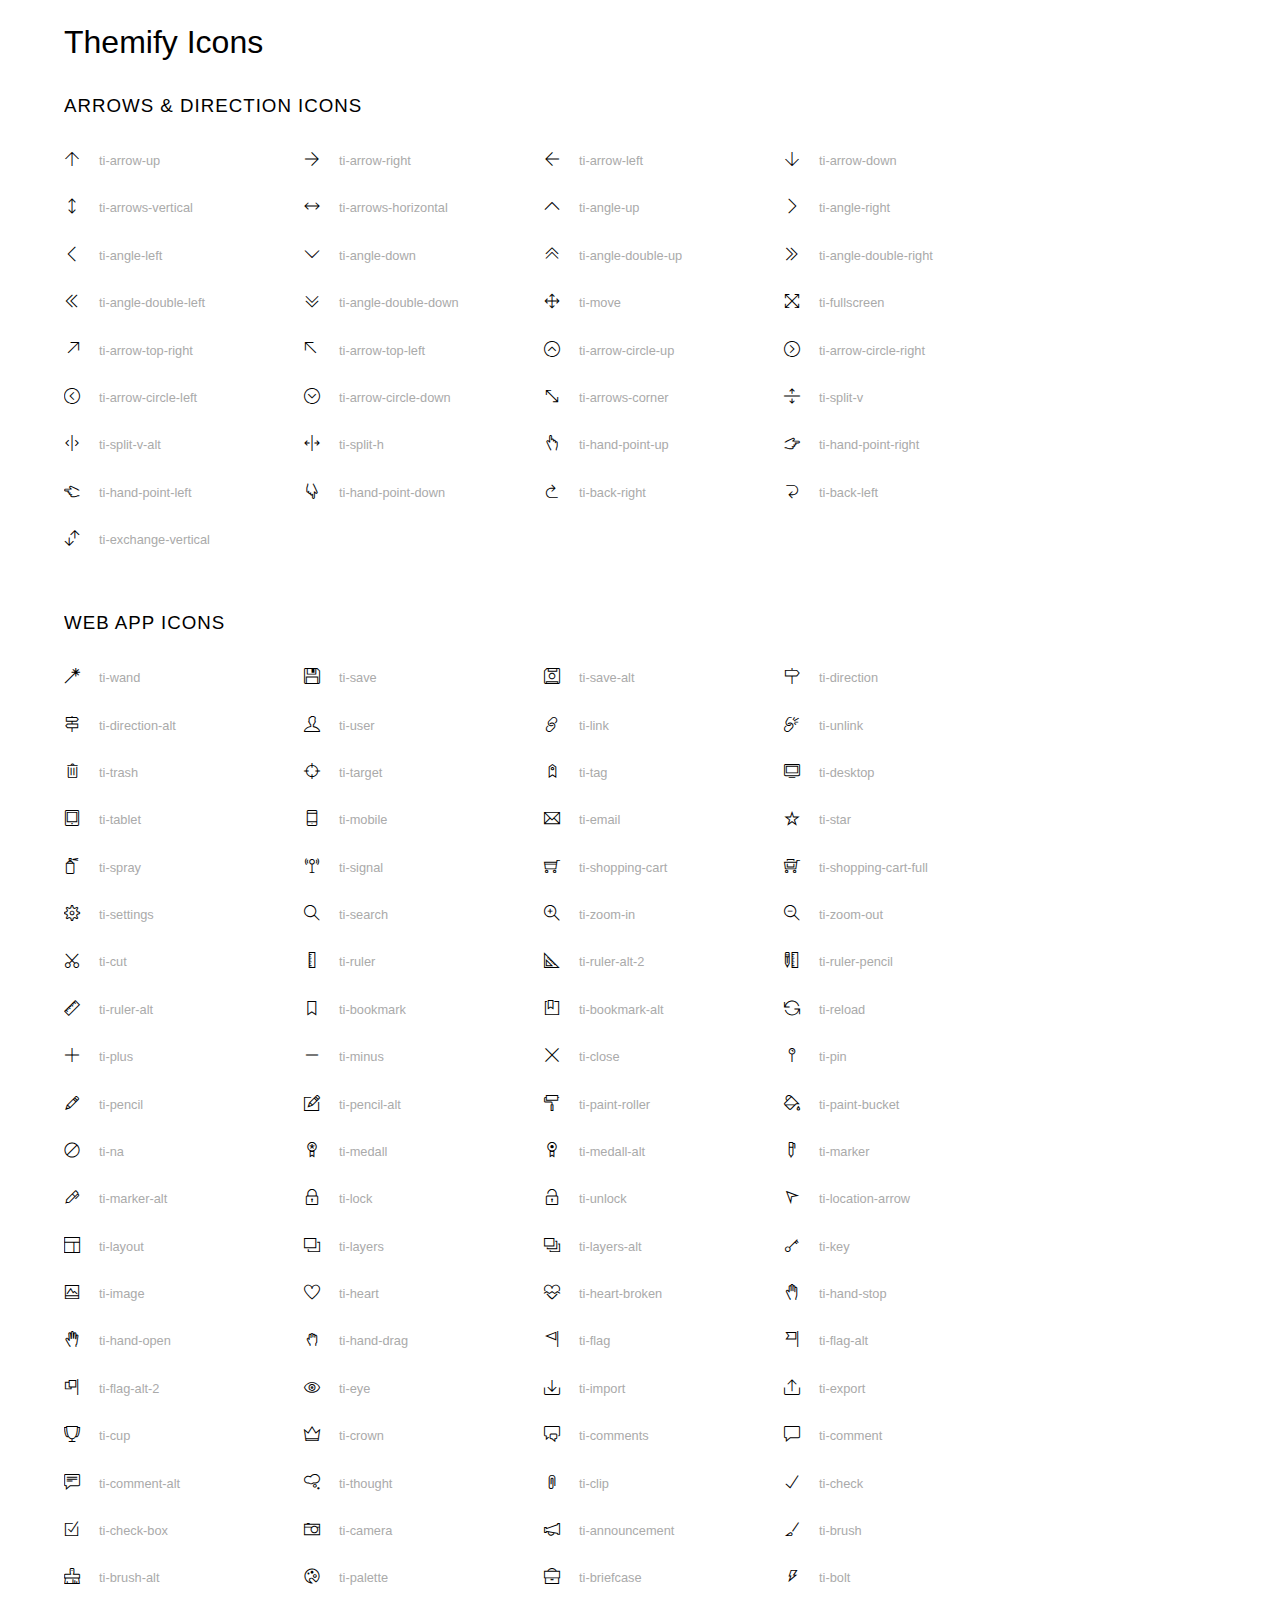
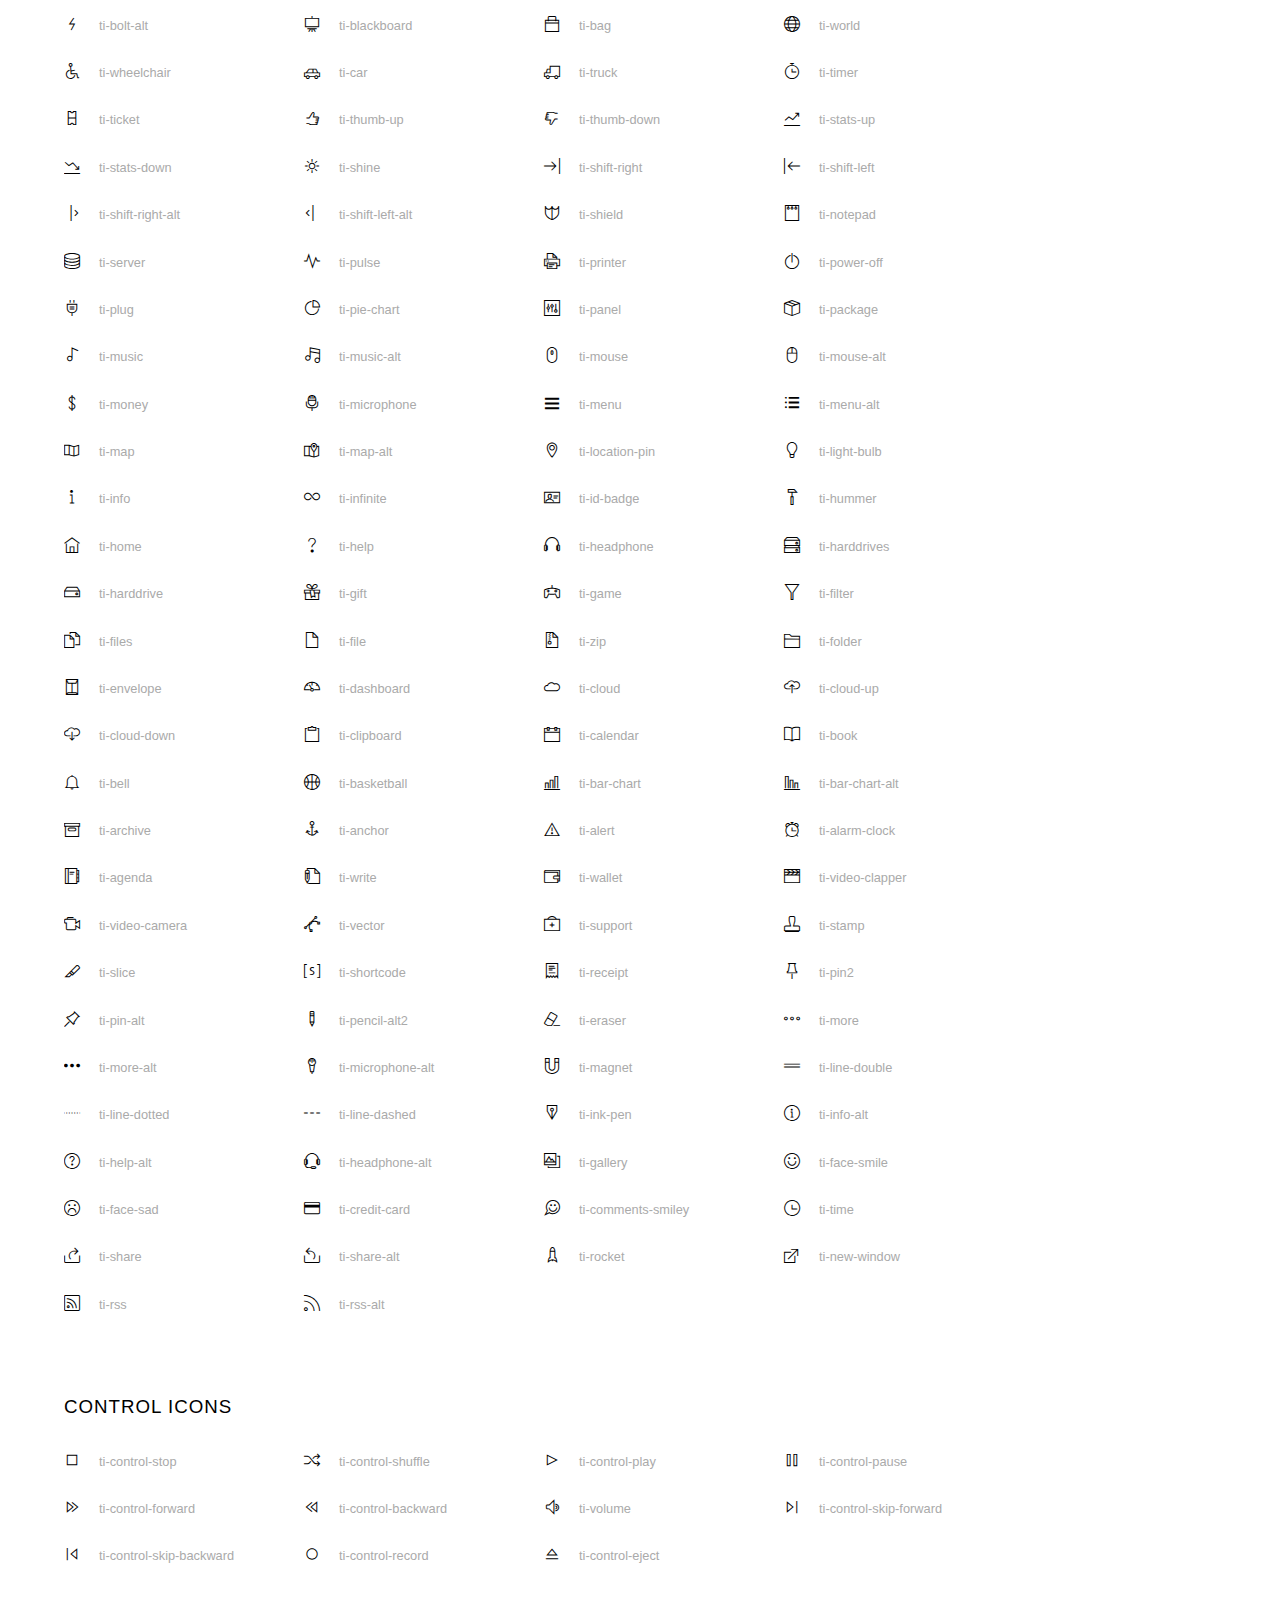
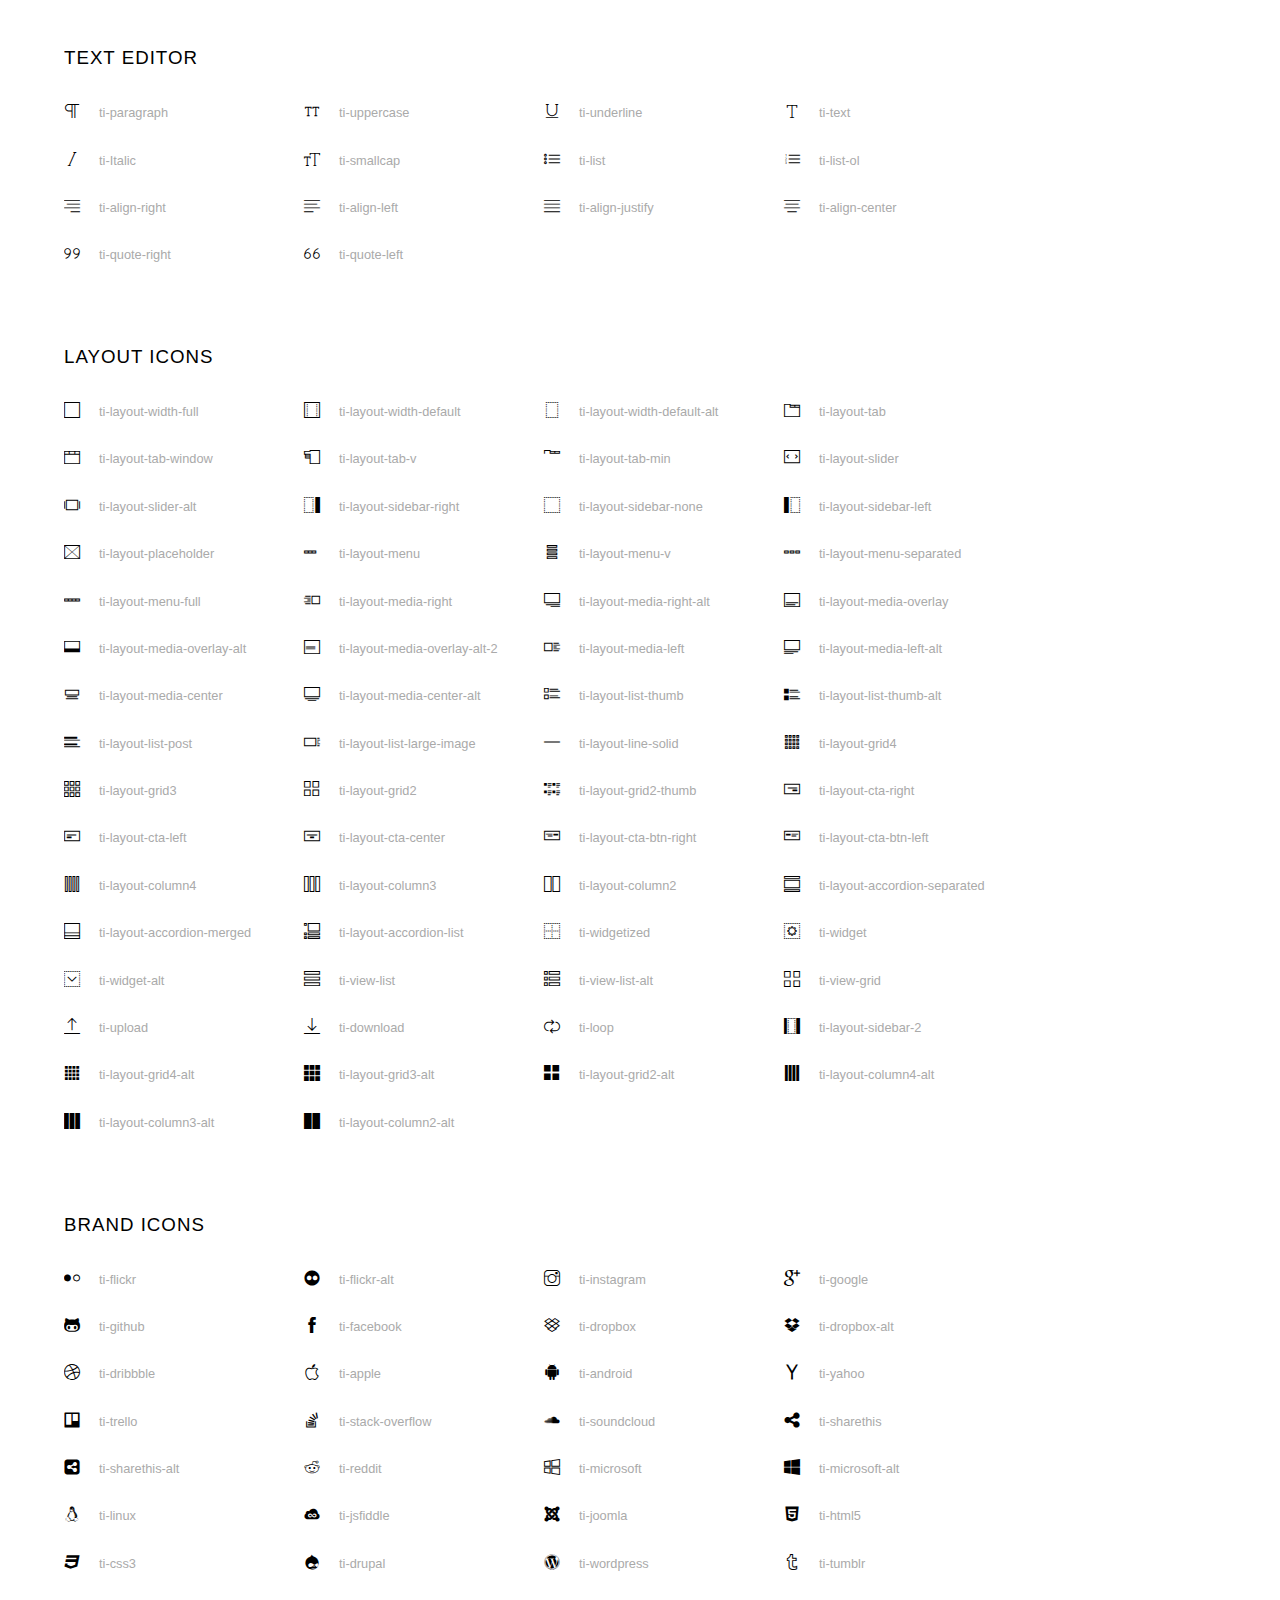
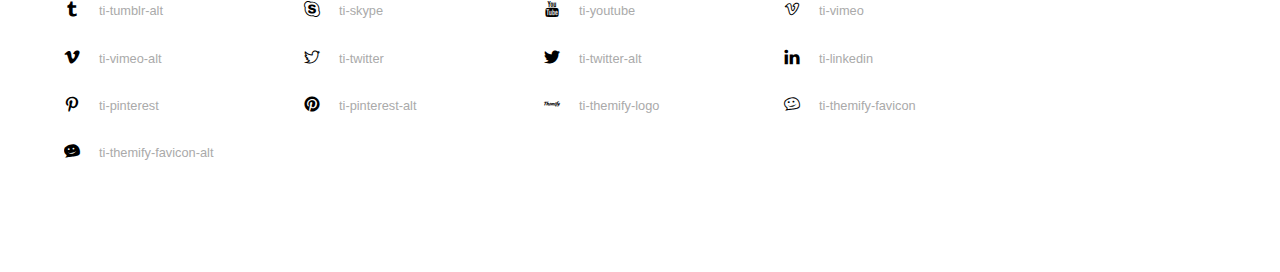
<file: style/themify-icons-font/themify-icons/index.html>
<!doctype html>
<html>
<head>
	<meta charset="utf-8">
	<title>Themify Icon Font</title>
	<meta name="viewport" content="width=device-width">
	<link rel="stylesheet" href="demo-files/demo.css">
	<link rel="stylesheet" href="themify-icons.css">
	<!--[if lt IE 8]><!-->
	<link rel="stylesheet" href="ie7/ie7.css">
	<!--<![endif]-->
</head>
<body>
	<h1>Themify Icons</h1>

	<div class="icon-section">

		<div class="icon-section">
			<h3>Arrows &amp; Direction Icons </h3>

			<div class="icon-container">
				<span class="ti-arrow-up"></span><span class="icon-name"> ti-arrow-up</span>
			</div>
			<div class="icon-container">
				<span class="ti-arrow-right"></span><span class="icon-name"> ti-arrow-right</span>
			</div>
			<div class="icon-container">
				<span class="ti-arrow-left"></span><span class="icon-name"> ti-arrow-left</span>
			</div>
			<div class="icon-container">
				<span class="ti-arrow-down"></span><span class="icon-name"> ti-arrow-down</span>
			</div>
			<div class="icon-container">
				<span class="ti-arrows-vertical"></span><span class="icon-name"> ti-arrows-vertical</span>
			</div>
			<div class="icon-container">
				<span class="ti-arrows-horizontal"></span><span class="icon-name"> ti-arrows-horizontal</span>
			</div>
			<div class="icon-container">
				<span class="ti-angle-up"></span><span class="icon-name"> ti-angle-up</span>
			</div>
			<div class="icon-container">
				<span class="ti-angle-right"></span><span class="icon-name"> ti-angle-right</span>
			</div>
			<div class="icon-container">
				<span class="ti-angle-left"></span><span class="icon-name"> ti-angle-left</span>
			</div>
			<div class="icon-container">
				<span class="ti-angle-down"></span><span class="icon-name"> ti-angle-down</span>
			</div>	
			<div class="icon-container">
				<span class="ti-angle-double-up"></span><span class="icon-name"> ti-angle-double-up</span>
			</div>
			<div class="icon-container">
				<span class="ti-angle-double-right"></span><span class="icon-name"> ti-angle-double-right</span>
			</div>
			<div class="icon-container">
				<span class="ti-angle-double-left"></span><span class="icon-name"> ti-angle-double-left</span>
			</div>
			<div class="icon-container">
				<span class="ti-angle-double-down"></span><span class="icon-name"> ti-angle-double-down</span>
			</div>					
			<div class="icon-container">
				<span class="ti-move"></span><span class="icon-name"> ti-move</span>
			</div>
			<div class="icon-container">
				<span class="ti-fullscreen"></span><span class="icon-name"> ti-fullscreen</span>
			</div>
			<div class="icon-container">
				<span class="ti-arrow-top-right"></span><span class="icon-name"> ti-arrow-top-right</span>
			</div>
			<div class="icon-container">
				<span class="ti-arrow-top-left"></span><span class="icon-name"> ti-arrow-top-left</span>
			</div>
			<div class="icon-container">
				<span class="ti-arrow-circle-up"></span><span class="icon-name"> ti-arrow-circle-up</span>
			</div>
			<div class="icon-container">
				<span class="ti-arrow-circle-right"></span><span class="icon-name"> ti-arrow-circle-right</span>
			</div>
			<div class="icon-container">
				<span class="ti-arrow-circle-left"></span><span class="icon-name"> ti-arrow-circle-left</span>
			</div>
			<div class="icon-container">
				<span class="ti-arrow-circle-down"></span><span class="icon-name"> ti-arrow-circle-down</span>
			</div>
			<div class="icon-container">
				<span class="ti-arrows-corner"></span><span class="icon-name"> ti-arrows-corner</span>
			</div>
			<div class="icon-container">
				<span class="ti-split-v"></span><span class="icon-name"> ti-split-v</span>
			</div>

			<div class="icon-container">
				<span class="ti-split-v-alt"></span><span class="icon-name"> ti-split-v-alt</span>
			</div>
			<div class="icon-container">
				<span class="ti-split-h"></span><span class="icon-name"> ti-split-h</span>
			</div>
			<div class="icon-container">
				<span class="ti-hand-point-up"></span><span class="icon-name"> ti-hand-point-up</span>
			</div>
			<div class="icon-container">
				<span class="ti-hand-point-right"></span><span class="icon-name"> ti-hand-point-right</span>
			</div>
			<div class="icon-container">
				<span class="ti-hand-point-left"></span><span class="icon-name"> ti-hand-point-left</span>
			</div>
			<div class="icon-container">
				<span class="ti-hand-point-down"></span><span class="icon-name"> ti-hand-point-down</span>
			</div>
			<div class="icon-container">
				<span class="ti-back-right"></span><span class="icon-name"> ti-back-right</span>
			</div>
			<div class="icon-container">
				<span class="ti-back-left"></span><span class="icon-name"> ti-back-left</span>
			</div>
			<div class="icon-container">
				<span class="ti-exchange-vertical"></span><span class="icon-name"> ti-exchange-vertical</span>
			</div>

		</div> <!-- Arrows Icons -->



		<h3>Web App Icons</h3>
		
		<div class="icon-section">

			<div class="icon-container">
				<span class="ti-wand"></span><span class="icon-name"> ti-wand</span>
			</div>
			<div class="icon-container">
				<span class="ti-save"></span><span class="icon-name"> ti-save</span>
			</div>
			<div class="icon-container">
				<span class="ti-save-alt"></span><span class="icon-name"> ti-save-alt</span>
			</div>

			<div class="icon-container">
				<span class="ti-direction"></span><span class="icon-name"> ti-direction</span>
			</div>
			<div class="icon-container">
				<span class="ti-direction-alt"></span><span class="icon-name"> ti-direction-alt</span>
			</div>
			<div class="icon-container">
				<span class="ti-user"></span><span class="icon-name"> ti-user</span>
			</div>
			<div class="icon-container">
				<span class="ti-link"></span><span class="icon-name"> ti-link</span>
			</div>
			<div class="icon-container">
				<span class="ti-unlink"></span><span class="icon-name"> ti-unlink</span>
			</div>
			<div class="icon-container">
				<span class="ti-trash"></span><span class="icon-name"> ti-trash</span>
			</div>
			<div class="icon-container">
				<span class="ti-target"></span><span class="icon-name"> ti-target</span>
			</div>
			<div class="icon-container">
				<span class="ti-tag"></span><span class="icon-name"> ti-tag</span>
			</div>
			<div class="icon-container">
				<span class="ti-desktop"></span><span class="icon-name"> ti-desktop</span>
			</div>
			<div class="icon-container">
				<span class="ti-tablet"></span><span class="icon-name"> ti-tablet</span>
			</div>
			<div class="icon-container">
				<span class="ti-mobile"></span><span class="icon-name"> ti-mobile</span>
			</div>
			<div class="icon-container">
				<span class="ti-email"></span><span class="icon-name"> ti-email</span>
			</div>	
			<div class="icon-container">
				<span class="ti-star"></span><span class="icon-name"> ti-star</span>
			</div>
			<div class="icon-container">
				<span class="ti-spray"></span><span class="icon-name"> ti-spray</span>
			</div>
			<div class="icon-container">
				<span class="ti-signal"></span><span class="icon-name"> ti-signal</span>
			</div>
			<div class="icon-container">
				<span class="ti-shopping-cart"></span><span class="icon-name"> ti-shopping-cart</span>
			</div>
			<div class="icon-container">
				<span class="ti-shopping-cart-full"></span><span class="icon-name"> ti-shopping-cart-full</span>
			</div>
			<div class="icon-container">
				<span class="ti-settings"></span><span class="icon-name"> ti-settings</span>
			</div>
			<div class="icon-container">
				<span class="ti-search"></span><span class="icon-name"> ti-search</span>
			</div>
			<div class="icon-container">
				<span class="ti-zoom-in"></span><span class="icon-name"> ti-zoom-in</span>
			</div>
			<div class="icon-container">
				<span class="ti-zoom-out"></span><span class="icon-name"> ti-zoom-out</span>
			</div>
			<div class="icon-container">
				<span class="ti-cut"></span><span class="icon-name"> ti-cut</span>
			</div>
			<div class="icon-container">
				<span class="ti-ruler"></span><span class="icon-name"> ti-ruler</span>
			</div>
			<div class="icon-container">
				<span class="ti-ruler-alt-2"></span><span class="icon-name"> ti-ruler-alt-2</span>
			</div>			
			<div class="icon-container">
				<span class="ti-ruler-pencil"></span><span class="icon-name"> ti-ruler-pencil</span>
			</div>
			<div class="icon-container">
				<span class="ti-ruler-alt"></span><span class="icon-name"> ti-ruler-alt</span>
			</div>
			<div class="icon-container">
				<span class="ti-bookmark"></span><span class="icon-name"> ti-bookmark</span>
			</div>
			<div class="icon-container">
				<span class="ti-bookmark-alt"></span><span class="icon-name"> ti-bookmark-alt</span>
			</div>
			<div class="icon-container">
				<span class="ti-reload"></span><span class="icon-name"> ti-reload</span>
			</div>
			<div class="icon-container">
				<span class="ti-plus"></span><span class="icon-name"> ti-plus</span>
			</div>
			<div class="icon-container">
				<span class="ti-minus"></span><span class="icon-name"> ti-minus</span>
			</div>
			<div class="icon-container">
				<span class="ti-close"></span><span class="icon-name"> ti-close</span>
			</div>			
			<div class="icon-container">
				<span class="ti-pin"></span><span class="icon-name"> ti-pin</span>
			</div>
			<div class="icon-container">
				<span class="ti-pencil"></span><span class="icon-name"> ti-pencil</span>
			</div>
					
		  	<div class="icon-container">
				<span class="ti-pencil-alt"></span><span class="icon-name"> ti-pencil-alt</span>
			</div>
			<div class="icon-container">
				<span class="ti-paint-roller"></span><span class="icon-name"> ti-paint-roller</span>
			</div>
			<div class="icon-container">
				<span class="ti-paint-bucket"></span><span class="icon-name"> ti-paint-bucket</span>
			</div>
			<div class="icon-container">
				<span class="ti-na"></span><span class="icon-name"> ti-na</span>
			</div>
			<div class="icon-container">
				<span class="ti-medall"></span><span class="icon-name"> ti-medall</span>
			</div>
			<div class="icon-container">
				<span class="ti-medall-alt"></span><span class="icon-name"> ti-medall-alt</span>
			</div>
			<div class="icon-container">
				<span class="ti-marker"></span><span class="icon-name"> ti-marker</span>
			</div>
			<div class="icon-container">
				<span class="ti-marker-alt"></span><span class="icon-name"> ti-marker-alt</span>
			</div>

			<div class="icon-container">
				<span class="ti-lock"></span><span class="icon-name"> ti-lock</span>
			</div>
			<div class="icon-container">
				<span class="ti-unlock"></span><span class="icon-name"> ti-unlock</span>
			</div>
			<div class="icon-container">
				<span class="ti-location-arrow"></span><span class="icon-name"> ti-location-arrow</span>
			</div>
			<div class="icon-container">
				<span class="ti-layout"></span><span class="icon-name"> ti-layout</span>
			</div>
			<div class="icon-container">
				<span class="ti-layers"></span><span class="icon-name"> ti-layers</span>
			</div>
			<div class="icon-container">
				<span class="ti-layers-alt"></span><span class="icon-name"> ti-layers-alt</span>
			</div>
			<div class="icon-container">
				<span class="ti-key"></span><span class="icon-name"> ti-key</span>
			</div>
			<div class="icon-container">
				<span class="ti-image"></span><span class="icon-name"> ti-image</span>
			</div>
			<div class="icon-container">
				<span class="ti-heart"></span><span class="icon-name"> ti-heart</span>
			</div>
			<div class="icon-container">
				<span class="ti-heart-broken"></span><span class="icon-name"> ti-heart-broken</span>
			</div>
			<div class="icon-container">
				<span class="ti-hand-stop"></span><span class="icon-name"> ti-hand-stop</span>
			</div>
			<div class="icon-container">
				<span class="ti-hand-open"></span><span class="icon-name"> ti-hand-open</span>
			</div>
			<div class="icon-container">
				<span class="ti-hand-drag"></span><span class="icon-name"> ti-hand-drag</span>
			</div>
			<div class="icon-container">
				<span class="ti-flag"></span><span class="icon-name"> ti-flag</span>
			</div>
			<div class="icon-container">
				<span class="ti-flag-alt"></span><span class="icon-name"> ti-flag-alt</span>
			</div>
			<div class="icon-container">
				<span class="ti-flag-alt-2"></span><span class="icon-name"> ti-flag-alt-2</span>
			</div>
			<div class="icon-container">
				<span class="ti-eye"></span><span class="icon-name"> ti-eye</span>
			</div>
			<div class="icon-container">
				<span class="ti-import"></span><span class="icon-name"> ti-import</span>
			</div>			
			<div class="icon-container">
				<span class="ti-export"></span><span class="icon-name"> ti-export</span>
			</div>
			<div class="icon-container">
				<span class="ti-cup"></span><span class="icon-name"> ti-cup</span>
			</div>
			<div class="icon-container">
				<span class="ti-crown"></span><span class="icon-name"> ti-crown</span>
			</div>
			<div class="icon-container">
				<span class="ti-comments"></span><span class="icon-name"> ti-comments</span>
			</div>
			<div class="icon-container">
				<span class="ti-comment"></span><span class="icon-name"> ti-comment</span>
			</div>
			<div class="icon-container">
				<span class="ti-comment-alt"></span><span class="icon-name"> ti-comment-alt</span>
			</div>
			<div class="icon-container">
				<span class="ti-thought"></span><span class="icon-name"> ti-thought</span>
			</div>			
			<div class="icon-container">
				<span class="ti-clip"></span><span class="icon-name"> ti-clip</span>
			</div>

			<div class="icon-container">
				<span class="ti-check"></span><span class="icon-name"> ti-check</span>
			</div>
			<div class="icon-container">
				<span class="ti-check-box"></span><span class="icon-name"> ti-check-box</span>
			</div>
			<div class="icon-container">
				<span class="ti-camera"></span><span class="icon-name"> ti-camera</span>
			</div>
			<div class="icon-container">
				<span class="ti-announcement"></span><span class="icon-name"> ti-announcement</span>
			</div>
			<div class="icon-container">
				<span class="ti-brush"></span><span class="icon-name"> ti-brush</span>
			</div>
			<div class="icon-container">
				<span class="ti-brush-alt"></span><span class="icon-name"> ti-brush-alt</span>
			</div>
			<div class="icon-container">
				<span class="ti-palette"></span><span class="icon-name"> ti-palette</span>
			</div>			
			<div class="icon-container">
				<span class="ti-briefcase"></span><span class="icon-name"> ti-briefcase</span>
			</div>
			<div class="icon-container">
				<span class="ti-bolt"></span><span class="icon-name"> ti-bolt</span>
			</div>
			<div class="icon-container">
				<span class="ti-bolt-alt"></span><span class="icon-name"> ti-bolt-alt</span>
			</div>
			<div class="icon-container">
				<span class="ti-blackboard"></span><span class="icon-name"> ti-blackboard</span>
			</div>
			<div class="icon-container">
				<span class="ti-bag"></span><span class="icon-name"> ti-bag</span>
			</div>
			<div class="icon-container">
				<span class="ti-world"></span><span class="icon-name"> ti-world</span>
			</div>
			<div class="icon-container">
				<span class="ti-wheelchair"></span><span class="icon-name"> ti-wheelchair</span>
			</div>
			<div class="icon-container">
				<span class="ti-car"></span><span class="icon-name"> ti-car</span>
			</div>
			<div class="icon-container">
				<span class="ti-truck"></span><span class="icon-name"> ti-truck</span>
			</div>
			<div class="icon-container">
				<span class="ti-timer"></span><span class="icon-name"> ti-timer</span>
			</div>
			<div class="icon-container">
				<span class="ti-ticket"></span><span class="icon-name"> ti-ticket</span>
			</div>
			<div class="icon-container">
				<span class="ti-thumb-up"></span><span class="icon-name"> ti-thumb-up</span>
			</div>
			<div class="icon-container">
				<span class="ti-thumb-down"></span><span class="icon-name"> ti-thumb-down</span>
			</div>

			<div class="icon-container">
				<span class="ti-stats-up"></span><span class="icon-name"> ti-stats-up</span>
			</div>
			<div class="icon-container">
				<span class="ti-stats-down"></span><span class="icon-name"> ti-stats-down</span>
			</div>
			<div class="icon-container">
				<span class="ti-shine"></span><span class="icon-name"> ti-shine</span>
			</div>
			<div class="icon-container">
				<span class="ti-shift-right"></span><span class="icon-name"> ti-shift-right</span>
			</div>
			<div class="icon-container">
				<span class="ti-shift-left"></span><span class="icon-name"> ti-shift-left</span>
			</div>

			<div class="icon-container">
				<span class="ti-shift-right-alt"></span><span class="icon-name"> ti-shift-right-alt</span>
			</div>
			<div class="icon-container">
				<span class="ti-shift-left-alt"></span><span class="icon-name"> ti-shift-left-alt</span>
			</div>
			<div class="icon-container">
				<span class="ti-shield"></span><span class="icon-name"> ti-shield</span>
			</div>
			<div class="icon-container">
				<span class="ti-notepad"></span><span class="icon-name"> ti-notepad</span>
			</div>
			<div class="icon-container">
				<span class="ti-server"></span><span class="icon-name"> ti-server</span>
			</div>

			<div class="icon-container">
				<span class="ti-pulse"></span><span class="icon-name"> ti-pulse</span>
			</div>
			<div class="icon-container">
				<span class="ti-printer"></span><span class="icon-name"> ti-printer</span>
			</div>
			<div class="icon-container">
				<span class="ti-power-off"></span><span class="icon-name"> ti-power-off</span>
			</div>
			<div class="icon-container">
				<span class="ti-plug"></span><span class="icon-name"> ti-plug</span>
			</div>
			<div class="icon-container">
				<span class="ti-pie-chart"></span><span class="icon-name"> ti-pie-chart</span>
			</div>

			<div class="icon-container">
				<span class="ti-panel"></span><span class="icon-name"> ti-panel</span>
			</div>
			<div class="icon-container">
				<span class="ti-package"></span><span class="icon-name"> ti-package</span>
			</div>
			<div class="icon-container">
				<span class="ti-music"></span><span class="icon-name"> ti-music</span>
			</div>
			<div class="icon-container">
				<span class="ti-music-alt"></span><span class="icon-name"> ti-music-alt</span>
			</div>
			<div class="icon-container">
				<span class="ti-mouse"></span><span class="icon-name"> ti-mouse</span>
			</div>
			<div class="icon-container">
				<span class="ti-mouse-alt"></span><span class="icon-name"> ti-mouse-alt</span>
			</div>
			<div class="icon-container">
				<span class="ti-money"></span><span class="icon-name"> ti-money</span>
			</div>
			<div class="icon-container">
				<span class="ti-microphone"></span><span class="icon-name"> ti-microphone</span>
			</div>
			<div class="icon-container">
				<span class="ti-menu"></span><span class="icon-name"> ti-menu</span>
			</div>
			<div class="icon-container">
				<span class="ti-menu-alt"></span><span class="icon-name"> ti-menu-alt</span>
			</div>
			<div class="icon-container">
				<span class="ti-map"></span><span class="icon-name"> ti-map</span>
			</div>
			<div class="icon-container">
				<span class="ti-map-alt"></span><span class="icon-name"> ti-map-alt</span>
			</div>

			<div class="icon-container">
				<span class="ti-location-pin"></span><span class="icon-name"> ti-location-pin</span>
			</div>

			<div class="icon-container">
				<span class="ti-light-bulb"></span><span class="icon-name"> ti-light-bulb</span>
			</div>
			<div class="icon-container">
				<span class="ti-info"></span><span class="icon-name"> ti-info</span>
			</div>
			<div class="icon-container">
				<span class="ti-infinite"></span><span class="icon-name"> ti-infinite</span>
			</div>
			<div class="icon-container">
				<span class="ti-id-badge"></span><span class="icon-name"> ti-id-badge</span>
			</div>
			<div class="icon-container">
				<span class="ti-hummer"></span><span class="icon-name"> ti-hummer</span>
			</div>
			<div class="icon-container">
				<span class="ti-home"></span><span class="icon-name"> ti-home</span>
			</div>
			<div class="icon-container">
				<span class="ti-help"></span><span class="icon-name"> ti-help</span>
			</div>
			<div class="icon-container">
				<span class="ti-headphone"></span><span class="icon-name"> ti-headphone</span>
			</div>
			<div class="icon-container">
				<span class="ti-harddrives"></span><span class="icon-name"> ti-harddrives</span>
			</div>
			<div class="icon-container">
				<span class="ti-harddrive"></span><span class="icon-name"> ti-harddrive</span>
			</div>
			<div class="icon-container">
				<span class="ti-gift"></span><span class="icon-name"> ti-gift</span>
			</div>
			<div class="icon-container">
				<span class="ti-game"></span><span class="icon-name"> ti-game</span>
			</div>
			<div class="icon-container">
				<span class="ti-filter"></span><span class="icon-name"> ti-filter</span>
			</div>
			<div class="icon-container">
				<span class="ti-files"></span><span class="icon-name"> ti-files</span>
			</div>
			<div class="icon-container">
				<span class="ti-file"></span><span class="icon-name"> ti-file</span>
			</div>
			<div class="icon-container">
				<span class="ti-zip"></span><span class="icon-name"> ti-zip</span>
			</div>
			<div class="icon-container">
				<span class="ti-folder"></span><span class="icon-name"> ti-folder</span>
			</div>			
			<div class="icon-container">
				<span class="ti-envelope"></span><span class="icon-name"> ti-envelope</span>
			</div>


			<div class="icon-container">
				<span class="ti-dashboard"></span><span class="icon-name"> ti-dashboard</span>
			</div>
			<div class="icon-container">
				<span class="ti-cloud"></span><span class="icon-name"> ti-cloud</span>
			</div>
			<div class="icon-container">
				<span class="ti-cloud-up"></span><span class="icon-name"> ti-cloud-up</span>
			</div>
			<div class="icon-container">
				<span class="ti-cloud-down"></span><span class="icon-name"> ti-cloud-down</span>
			</div>
			<div class="icon-container">
				<span class="ti-clipboard"></span><span class="icon-name"> ti-clipboard</span>
			</div>
			<div class="icon-container">
				<span class="ti-calendar"></span><span class="icon-name"> ti-calendar</span>
			</div>
			<div class="icon-container">
				<span class="ti-book"></span><span class="icon-name"> ti-book</span>
			</div>
			<div class="icon-container">
				<span class="ti-bell"></span><span class="icon-name"> ti-bell</span>
			</div>
			<div class="icon-container">
				<span class="ti-basketball"></span><span class="icon-name"> ti-basketball</span>
			</div>
			<div class="icon-container">
				<span class="ti-bar-chart"></span><span class="icon-name"> ti-bar-chart</span>
			</div>
			<div class="icon-container">
				<span class="ti-bar-chart-alt"></span><span class="icon-name"> ti-bar-chart-alt</span>
			</div>


			<div class="icon-container">
				<span class="ti-archive"></span><span class="icon-name"> ti-archive</span>
			</div>
			<div class="icon-container">
				<span class="ti-anchor"></span><span class="icon-name"> ti-anchor</span>
			</div>

			<div class="icon-container">
				<span class="ti-alert"></span><span class="icon-name"> ti-alert</span>
			</div>
			<div class="icon-container">
				<span class="ti-alarm-clock"></span><span class="icon-name"> ti-alarm-clock</span>
			</div>
			<div class="icon-container">
				<span class="ti-agenda"></span><span class="icon-name"> ti-agenda</span>
			</div>
			<div class="icon-container">
				<span class="ti-write"></span><span class="icon-name"> ti-write</span>
			</div>

			<div class="icon-container">
				<span class="ti-wallet"></span><span class="icon-name"> ti-wallet</span>
			</div>
			<div class="icon-container">
				<span class="ti-video-clapper"></span><span class="icon-name"> ti-video-clapper</span>
			</div>
			<div class="icon-container">
				<span class="ti-video-camera"></span><span class="icon-name"> ti-video-camera</span>
			</div>
			<div class="icon-container">
				<span class="ti-vector"></span><span class="icon-name"> ti-vector</span>
			</div>

			<div class="icon-container">
				<span class="ti-support"></span><span class="icon-name"> ti-support</span>
			</div>
			<div class="icon-container">
				<span class="ti-stamp"></span><span class="icon-name"> ti-stamp</span>
			</div>
			<div class="icon-container">
				<span class="ti-slice"></span><span class="icon-name"> ti-slice</span>
			</div>
			<div class="icon-container">
				<span class="ti-shortcode"></span><span class="icon-name"> ti-shortcode</span>
			</div>
			<div class="icon-container">
				<span class="ti-receipt"></span><span class="icon-name"> ti-receipt</span>
			</div>
			<div class="icon-container">
				<span class="ti-pin2"></span><span class="icon-name"> ti-pin2</span>
			</div>
			<div class="icon-container">
				<span class="ti-pin-alt"></span><span class="icon-name"> ti-pin-alt</span>
			</div>
			<div class="icon-container">
				<span class="ti-pencil-alt2"></span><span class="icon-name"> ti-pencil-alt2</span>
			</div>
			<div class="icon-container">
				<span class="ti-eraser"></span><span class="icon-name"> ti-eraser</span>
			</div>			
			<div class="icon-container">
				<span class="ti-more"></span><span class="icon-name"> ti-more</span>
			</div>
			<div class="icon-container">
				<span class="ti-more-alt"></span><span class="icon-name"> ti-more-alt</span>
			</div>
			<div class="icon-container">
				<span class="ti-microphone-alt"></span><span class="icon-name"> ti-microphone-alt</span>
			</div>
			<div class="icon-container">
				<span class="ti-magnet"></span><span class="icon-name"> ti-magnet</span>
			</div>
			<div class="icon-container">
				<span class="ti-line-double"></span><span class="icon-name"> ti-line-double</span>
			</div>
			<div class="icon-container">
				<span class="ti-line-dotted"></span><span class="icon-name"> ti-line-dotted</span>
			</div>
			<div class="icon-container">
				<span class="ti-line-dashed"></span><span class="icon-name"> ti-line-dashed</span>
			</div>

			<div class="icon-container">
				<span class="ti-ink-pen"></span><span class="icon-name"> ti-ink-pen</span>
			</div>
			<div class="icon-container">
				<span class="ti-info-alt"></span><span class="icon-name"> ti-info-alt</span>
			</div>
			<div class="icon-container">
				<span class="ti-help-alt"></span><span class="icon-name"> ti-help-alt</span>
			</div>
			<div class="icon-container">
				<span class="ti-headphone-alt"></span><span class="icon-name"> ti-headphone-alt</span>
			</div>

			<div class="icon-container">
				<span class="ti-gallery"></span><span class="icon-name"> ti-gallery</span>
			</div>
			<div class="icon-container">
				<span class="ti-face-smile"></span><span class="icon-name"> ti-face-smile</span>
			</div>
			<div class="icon-container">
				<span class="ti-face-sad"></span><span class="icon-name"> ti-face-sad</span>
			</div>
			<div class="icon-container">
				<span class="ti-credit-card"></span><span class="icon-name"> ti-credit-card</span>
			</div>
			<div class="icon-container">
				<span class="ti-comments-smiley"></span><span class="icon-name"> ti-comments-smiley</span>
			</div>
			<div class="icon-container">
				<span class="ti-time"></span><span class="icon-name"> ti-time</span>
			</div>
			<div class="icon-container">
				<span class="ti-share"></span><span class="icon-name"> ti-share</span>
			</div>
			<div class="icon-container">
				<span class="ti-share-alt"></span><span class="icon-name"> ti-share-alt</span>
			</div>
			<div class="icon-container">
				<span class="ti-rocket"></span><span class="icon-name"> ti-rocket</span>
			</div>

			<div class="icon-container">
				<span class="ti-new-window"></span><span class="icon-name"> ti-new-window</span>
			</div>

			<div class="icon-container">
				<span class="ti-rss"></span><span class="icon-name"> ti-rss</span>
			</div>

			<div class="icon-container">
				<span class="ti-rss-alt"></span><span class="icon-name"> ti-rss-alt</span>
			</div>
			
		</div><!-- Web App Icons -->


		<div class="icon-section">
			<h3>Control Icons</h3>
			<div class="icon-container">
				<span class="ti-control-stop"></span><span class="icon-name"> ti-control-stop</span>
			</div>
			<div class="icon-container">
				<span class="ti-control-shuffle"></span><span class="icon-name"> ti-control-shuffle</span>
			</div>
			<div class="icon-container">
				<span class="ti-control-play"></span><span class="icon-name"> ti-control-play</span>
			</div>
			<div class="icon-container">
				<span class="ti-control-pause"></span><span class="icon-name"> ti-control-pause</span>
			</div>
			<div class="icon-container">
				<span class="ti-control-forward"></span><span class="icon-name"> ti-control-forward</span>
			</div>
			<div class="icon-container">
				<span class="ti-control-backward"></span><span class="icon-name"> ti-control-backward</span>
			</div>	
			<div class="icon-container">
				<span class="ti-volume"></span><span class="icon-name"> ti-volume</span>
			</div>
			<div class="icon-container">
				<span class="ti-control-skip-forward"></span><span class="icon-name"> ti-control-skip-forward</span>
			</div>
			<div class="icon-container">
				<span class="ti-control-skip-backward"></span><span class="icon-name"> ti-control-skip-backward</span>
			</div>
			<div class="icon-container">
				<span class="ti-control-record"></span><span class="icon-name"> ti-control-record</span>
			</div>
			<div class="icon-container">
				<span class="ti-control-eject"></span><span class="icon-name"> ti-control-eject</span>
			</div>			
		</div> <!-- Control Icons -->


		<div class="icon-section">
			<h3>Text Editor</h3>

			<div class="icon-container">
				<span class="ti-paragraph"></span><span class="icon-name"> ti-paragraph</span>
			</div>
			<div class="icon-container">
				<span class="ti-uppercase"></span><span class="icon-name"> ti-uppercase</span>
			</div>

			<div class="icon-container">
				<span class="ti-underline"></span><span class="icon-name"> ti-underline</span>
			</div>
			<div class="icon-container">
				<span class="ti-text"></span><span class="icon-name"> ti-text</span>
			</div>
			<div class="icon-container">
				<span class="ti-Italic"></span><span class="icon-name"> ti-Italic</span>
			</div>
			<div class="icon-container">
				<span class="ti-smallcap"></span><span class="icon-name"> ti-smallcap</span>
			</div>
			<div class="icon-container">
				<span class="ti-list"></span><span class="icon-name"> ti-list</span>
			</div>
			<div class="icon-container">
				<span class="ti-list-ol"></span><span class="icon-name"> ti-list-ol</span>
			</div>
			<div class="icon-container">
				<span class="ti-align-right"></span><span class="icon-name"> ti-align-right</span>
			</div>
			<div class="icon-container">
				<span class="ti-align-left"></span><span class="icon-name"> ti-align-left</span>
			</div>
			<div class="icon-container">
				<span class="ti-align-justify"></span><span class="icon-name"> ti-align-justify</span>
			</div>
			<div class="icon-container">
				<span class="ti-align-center"></span><span class="icon-name"> ti-align-center</span>
			</div>
			<div class="icon-container">
				<span class="ti-quote-right"></span><span class="icon-name"> ti-quote-right</span>
			</div>
			<div class="icon-container">
				<span class="ti-quote-left"></span><span class="icon-name"> ti-quote-left</span>
			</div>

		</div> <!-- Text Editor -->



		<div class="icon-section">
			<h3>Layout Icons</h3>
			<div class="icon-container">
				<span class="ti-layout-width-full"></span><span class="icon-name"> ti-layout-width-full</span>
			</div>
			<div class="icon-container">
				<span class="ti-layout-width-default"></span><span class="icon-name"> ti-layout-width-default</span>
			</div>
			<div class="icon-container">
				<span class="ti-layout-width-default-alt"></span><span class="icon-name"> ti-layout-width-default-alt</span>
			</div>
			<div class="icon-container">
				<span class="ti-layout-tab"></span><span class="icon-name"> ti-layout-tab</span>
			</div>
			<div class="icon-container">
				<span class="ti-layout-tab-window"></span><span class="icon-name"> ti-layout-tab-window</span>
			</div>
			<div class="icon-container">
				<span class="ti-layout-tab-v"></span><span class="icon-name"> ti-layout-tab-v</span>
			</div>
			<div class="icon-container">
				<span class="ti-layout-tab-min"></span><span class="icon-name"> ti-layout-tab-min</span>
			</div>
			<div class="icon-container">
				<span class="ti-layout-slider"></span><span class="icon-name"> ti-layout-slider</span>
			</div>
			<div class="icon-container">
				<span class="ti-layout-slider-alt"></span><span class="icon-name"> ti-layout-slider-alt</span>
			</div>
			<div class="icon-container">
				<span class="ti-layout-sidebar-right"></span><span class="icon-name"> ti-layout-sidebar-right</span>
			</div>
			<div class="icon-container">
				<span class="ti-layout-sidebar-none"></span><span class="icon-name"> ti-layout-sidebar-none</span>
			</div>
			<div class="icon-container">
				<span class="ti-layout-sidebar-left"></span><span class="icon-name"> ti-layout-sidebar-left</span>
			</div>
			<div class="icon-container">
				<span class="ti-layout-placeholder"></span><span class="icon-name"> ti-layout-placeholder</span>
			</div>
			<div class="icon-container">
				<span class="ti-layout-menu"></span><span class="icon-name"> ti-layout-menu</span>
			</div>
			<div class="icon-container">
				<span class="ti-layout-menu-v"></span><span class="icon-name"> ti-layout-menu-v</span>
			</div>
			<div class="icon-container">
				<span class="ti-layout-menu-separated"></span><span class="icon-name"> ti-layout-menu-separated</span>
			</div>
			<div class="icon-container">
				<span class="ti-layout-menu-full"></span><span class="icon-name"> ti-layout-menu-full</span>
			</div>
			<div class="icon-container">
				<span class="ti-layout-media-right"></span><span class="icon-name"> ti-layout-media-right</span>
			</div>
			<div class="icon-container">
				<span class="ti-layout-media-right-alt"></span><span class="icon-name"> ti-layout-media-right-alt</span>
			</div>
			<div class="icon-container">
				<span class="ti-layout-media-overlay"></span><span class="icon-name"> ti-layout-media-overlay</span>
			</div>
			<div class="icon-container">
				<span class="ti-layout-media-overlay-alt"></span><span class="icon-name"> ti-layout-media-overlay-alt</span>
			</div>
			<div class="icon-container">
				<span class="ti-layout-media-overlay-alt-2"></span><span class="icon-name"> ti-layout-media-overlay-alt-2</span>
			</div>
			<div class="icon-container">
				<span class="ti-layout-media-left"></span><span class="icon-name"> ti-layout-media-left</span>
			</div>
			<div class="icon-container">
				<span class="ti-layout-media-left-alt"></span><span class="icon-name"> ti-layout-media-left-alt</span>
			</div>
			<div class="icon-container">
				<span class="ti-layout-media-center"></span><span class="icon-name"> ti-layout-media-center</span>
			</div>
			<div class="icon-container">
				<span class="ti-layout-media-center-alt"></span><span class="icon-name"> ti-layout-media-center-alt</span>
			</div>
			<div class="icon-container">
				<span class="ti-layout-list-thumb"></span><span class="icon-name"> ti-layout-list-thumb</span>
			</div>
			<div class="icon-container">
				<span class="ti-layout-list-thumb-alt"></span><span class="icon-name"> ti-layout-list-thumb-alt</span>
			</div>
			<div class="icon-container">
				<span class="ti-layout-list-post"></span><span class="icon-name"> ti-layout-list-post</span>
			</div>
			<div class="icon-container">
				<span class="ti-layout-list-large-image"></span><span class="icon-name"> ti-layout-list-large-image</span>
			</div>
			<div class="icon-container">
				<span class="ti-layout-line-solid"></span><span class="icon-name"> ti-layout-line-solid</span>
			</div>
			<div class="icon-container">
				<span class="ti-layout-grid4"></span><span class="icon-name"> ti-layout-grid4</span>
			</div>
			<div class="icon-container">
				<span class="ti-layout-grid3"></span><span class="icon-name"> ti-layout-grid3</span>
			</div>
			<div class="icon-container">
				<span class="ti-layout-grid2"></span><span class="icon-name"> ti-layout-grid2</span>
			</div>
			<div class="icon-container">
				<span class="ti-layout-grid2-thumb"></span><span class="icon-name"> ti-layout-grid2-thumb</span>
			</div>
			<div class="icon-container">
				<span class="ti-layout-cta-right"></span><span class="icon-name"> ti-layout-cta-right</span>
			</div>
			<div class="icon-container">
				<span class="ti-layout-cta-left"></span><span class="icon-name"> ti-layout-cta-left</span>
			</div>
			<div class="icon-container">
				<span class="ti-layout-cta-center"></span><span class="icon-name"> ti-layout-cta-center</span>
			</div>
			<div class="icon-container">
				<span class="ti-layout-cta-btn-right"></span><span class="icon-name"> ti-layout-cta-btn-right</span>
			</div>
			<div class="icon-container">
				<span class="ti-layout-cta-btn-left"></span><span class="icon-name"> ti-layout-cta-btn-left</span>
			</div>
			<div class="icon-container">
				<span class="ti-layout-column4"></span><span class="icon-name"> ti-layout-column4</span>
			</div>
			<div class="icon-container">
				<span class="ti-layout-column3"></span><span class="icon-name"> ti-layout-column3</span>
			</div>
			<div class="icon-container">
				<span class="ti-layout-column2"></span><span class="icon-name"> ti-layout-column2</span>
			</div>
			<div class="icon-container">
				<span class="ti-layout-accordion-separated"></span><span class="icon-name"> ti-layout-accordion-separated</span>
			</div>
			<div class="icon-container">
				<span class="ti-layout-accordion-merged"></span><span class="icon-name"> ti-layout-accordion-merged</span>
			</div>
			<div class="icon-container">
				<span class="ti-layout-accordion-list"></span><span class="icon-name"> ti-layout-accordion-list</span>
			</div>
			<div class="icon-container">
				<span class="ti-widgetized"></span><span class="icon-name"> ti-widgetized</span>
			</div>
			<div class="icon-container">
				<span class="ti-widget"></span><span class="icon-name"> ti-widget</span>
			</div>
			<div class="icon-container">
				<span class="ti-widget-alt"></span><span class="icon-name"> ti-widget-alt</span>
			</div>
			<div class="icon-container">
				<span class="ti-view-list"></span><span class="icon-name"> ti-view-list</span>
			</div>
			<div class="icon-container">
				<span class="ti-view-list-alt"></span><span class="icon-name"> ti-view-list-alt</span>
			</div>
			<div class="icon-container">
				<span class="ti-view-grid"></span><span class="icon-name"> ti-view-grid</span>
			</div>
			<div class="icon-container">
				<span class="ti-upload"></span><span class="icon-name"> ti-upload</span>
			</div>
			<div class="icon-container">
				<span class="ti-download"></span><span class="icon-name"> ti-download</span>
			</div>	
			<div class="icon-container">
				<span class="ti-loop"></span><span class="icon-name"> ti-loop</span>
			</div>
			<div class="icon-container">
				<span class="ti-layout-sidebar-2"></span><span class="icon-name"> ti-layout-sidebar-2</span>
			</div>
			<div class="icon-container">
				<span class="ti-layout-grid4-alt"></span><span class="icon-name"> ti-layout-grid4-alt</span>
			</div>
			<div class="icon-container">
				<span class="ti-layout-grid3-alt"></span><span class="icon-name"> ti-layout-grid3-alt</span>
			</div>
			<div class="icon-container">
				<span class="ti-layout-grid2-alt"></span><span class="icon-name"> ti-layout-grid2-alt</span>
			</div>
			<div class="icon-container">
				<span class="ti-layout-column4-alt"></span><span class="icon-name"> ti-layout-column4-alt</span>
			</div>
			<div class="icon-container">
				<span class="ti-layout-column3-alt"></span><span class="icon-name"> ti-layout-column3-alt</span>
			</div>
			<div class="icon-container">
				<span class="ti-layout-column2-alt"></span><span class="icon-name"> ti-layout-column2-alt</span>
			</div>		


		</div> <!-- Layout Icons -->


		<div class="icon-section">
			<h3>Brand Icons</h3>

			<div class="icon-container">
				<span class="ti-flickr"></span><span class="icon-name"> ti-flickr</span>
			</div>
			<div class="icon-container">
				<span class="ti-flickr-alt"></span><span class="icon-name"> ti-flickr-alt</span>
			</div>			
			<div class="icon-container">
				<span class="ti-instagram"></span><span class="icon-name"> ti-instagram</span>
			</div>
			<div class="icon-container">
				<span class="ti-google"></span><span class="icon-name"> ti-google</span>
			</div>
			<div class="icon-container">
				<span class="ti-github"></span><span class="icon-name"> ti-github</span>
			</div>

			<div class="icon-container">
				<span class="ti-facebook"></span><span class="icon-name"> ti-facebook</span>
			</div>
			<div class="icon-container">
				<span class="ti-dropbox"></span><span class="icon-name"> ti-dropbox</span>
			</div>
			<div class="icon-container">
				<span class="ti-dropbox-alt"></span><span class="icon-name"> ti-dropbox-alt</span>
			</div>
			<div class="icon-container">
				<span class="ti-dribbble"></span><span class="icon-name"> ti-dribbble</span>
			</div>
			<div class="icon-container">
				<span class="ti-apple"></span><span class="icon-name"> ti-apple</span>
			</div>
			<div class="icon-container">
				<span class="ti-android"></span><span class="icon-name"> ti-android</span>
			</div>
			<div class="icon-container">
				<span class="ti-yahoo"></span><span class="icon-name"> ti-yahoo</span>
			</div>
			<div class="icon-container">
				<span class="ti-trello"></span><span class="icon-name"> ti-trello</span>
			</div>
			<div class="icon-container">
				<span class="ti-stack-overflow"></span><span class="icon-name"> ti-stack-overflow</span>
			</div>
			<div class="icon-container">
				<span class="ti-soundcloud"></span><span class="icon-name"> ti-soundcloud</span>
			</div>
			<div class="icon-container">
				<span class="ti-sharethis"></span><span class="icon-name"> ti-sharethis</span>
			</div>
			<div class="icon-container">
				<span class="ti-sharethis-alt"></span><span class="icon-name"> ti-sharethis-alt</span>
			</div>
			<div class="icon-container">
				<span class="ti-reddit"></span><span class="icon-name"> ti-reddit</span>
			</div>

			<div class="icon-container">
				<span class="ti-microsoft"></span><span class="icon-name"> ti-microsoft</span>
			</div>
			<div class="icon-container">
				<span class="ti-microsoft-alt"></span><span class="icon-name"> ti-microsoft-alt</span>
			</div>
			<div class="icon-container">
				<span class="ti-linux"></span><span class="icon-name"> ti-linux</span>
			</div>
			<div class="icon-container">
				<span class="ti-jsfiddle"></span><span class="icon-name"> ti-jsfiddle</span>
			</div>
			<div class="icon-container">
				<span class="ti-joomla"></span><span class="icon-name"> ti-joomla</span>
			</div>
			<div class="icon-container">
				<span class="ti-html5"></span><span class="icon-name"> ti-html5</span>
			</div>
			<div class="icon-container">
				<span class="ti-css3"></span><span class="icon-name"> ti-css3</span>
			</div>	
			<div class="icon-container">
				<span class="ti-drupal"></span><span class="icon-name"> ti-drupal</span>
			</div>
			<div class="icon-container">
				<span class="ti-wordpress"></span><span class="icon-name"> ti-wordpress</span>
			</div>		
			<div class="icon-container">
				<span class="ti-tumblr"></span><span class="icon-name"> ti-tumblr</span>
			</div>
			<div class="icon-container">
				<span class="ti-tumblr-alt"></span><span class="icon-name"> ti-tumblr-alt</span>
			</div>
			<div class="icon-container">
				<span class="ti-skype"></span><span class="icon-name"> ti-skype</span>
			</div>
			<div class="icon-container">
				<span class="ti-youtube"></span><span class="icon-name"> ti-youtube</span>
			</div>
			<div class="icon-container">
				<span class="ti-vimeo"></span><span class="icon-name"> ti-vimeo</span>
			</div>
			<div class="icon-container">
				<span class="ti-vimeo-alt"></span><span class="icon-name"> ti-vimeo-alt</span>
			</div>			
			<div class="icon-container">
				<span class="ti-twitter"></span><span class="icon-name"> ti-twitter</span>
			</div>
			<div class="icon-container">
				<span class="ti-twitter-alt"></span><span class="icon-name"> ti-twitter-alt</span>
			</div>
			<div class="icon-container">
				<span class="ti-linkedin"></span><span class="icon-name"> ti-linkedin</span>
			</div>
			<div class="icon-container">
				<span class="ti-pinterest"></span><span class="icon-name"> ti-pinterest</span>
			</div>

			<div class="icon-container">
				<span class="ti-pinterest-alt"></span><span class="icon-name"> ti-pinterest-alt</span>
			</div>
			<div class="icon-container">
				<span class="ti-themify-logo"></span><span class="icon-name"> ti-themify-logo</span>
			</div>
			<div class="icon-container">
				<span class="ti-themify-favicon"></span><span class="icon-name"> ti-themify-favicon</span>
			</div>
			<div class="icon-container">
				<span class="ti-themify-favicon-alt"></span><span class="icon-name"> ti-themify-favicon-alt</span>
			</div>

		</div> <!-- brand Icons -->

	</div>

</body>
</html>
</file>
<file: style/themify-icons-font/themify-icons/demo-files/demo.css>
body {
	font: normal 1em/1.5em Arial, Helvetica, sans-serif;
	max-width: 90%;
	margin: 30px auto 0;
}
h1, h3 {
	font-weight: normal;
}
h3 {
	font-size: 1.4;
	text-transform: uppercase;
	letter-spacing: 1px;
}

.icon-section {
	margin: 0 0 3em;
	clear: both;
	overflow: hidden;
}
.icon-container {
	width: 240px; 
	padding: .7em 0;
	float: left; 
	position: relative;
	text-align: left;
}
.icon-container [class^="ti-"], 
.icon-container [class*=" ti-"] {
	color: #000;
	position: absolute;
	margin-top: 3px;
	transition: .3s;
}
.icon-container:hover [class^="ti-"],
.icon-container:hover [class*=" ti-"] {
	font-size: 2.2em;
	margin-top: -5px;
}
.icon-container:hover .icon-name {
	color: #000;
}
.icon-name {
	color: #aaa;
	margin-left: 35px;
	font-size: .8em;
	transition: .3s;
}
.icon-container:hover .icon-name {
	margin-left: 45px;
}
</file>
<file: style/themify-icons-font/themify-icons/themify-icons.css>
@font-face {
	font-family: 'themify';
	src:url('fonts/themify.eot?-fvbane');
	src:url('fonts/themify.eot?#iefix-fvbane') format('embedded-opentype'),
		url('fonts/themify.woff?-fvbane') format('woff'),
		url('fonts/themify.ttf?-fvbane') format('truetype'),
		url('fonts/themify.svg?-fvbane#themify') format('svg');
	font-weight: normal;
	font-style: normal;
}

[class^="ti-"], [class*=" ti-"] {
	font-family: 'themify';
	speak: none;
	font-style: normal;
	font-weight: normal;
	font-variant: normal;
	text-transform: none;
	line-height: 1;

	/* Better Font Rendering =========== */
	-webkit-font-smoothing: antialiased;
	-moz-osx-font-smoothing: grayscale;
}

.ti-wand:before {
	content: "\e600";
}
.ti-volume:before {
	content: "\e601";
}
.ti-user:before {
	content: "\e602";
}
.ti-unlock:before {
	content: "\e603";
}
.ti-unlink:before {
	content: "\e604";
}
.ti-trash:before {
	content: "\e605";
}
.ti-thought:before {
	content: "\e606";
}
.ti-target:before {
	content: "\e607";
}
.ti-tag:before {
	content: "\e608";
}
.ti-tablet:before {
	content: "\e609";
}
.ti-star:before {
	content: "\e60a";
}
.ti-spray:before {
	content: "\e60b";
}
.ti-signal:before {
	content: "\e60c";
}
.ti-shopping-cart:before {
	content: "\e60d";
}
.ti-shopping-cart-full:before {
	content: "\e60e";
}
.ti-settings:before {
	content: "\e60f";
}
.ti-search:before {
	content: "\e610";
}
.ti-zoom-in:before {
	content: "\e611";
}
.ti-zoom-out:before {
	content: "\e612";
}
.ti-cut:before {
	content: "\e613";
}
.ti-ruler:before {
	content: "\e614";
}
.ti-ruler-pencil:before {
	content: "\e615";
}
.ti-ruler-alt:before {
	content: "\e616";
}
.ti-bookmark:before {
	content: "\e617";
}
.ti-bookmark-alt:before {
	content: "\e618";
}
.ti-reload:before {
	content: "\e619";
}
.ti-plus:before {
	content: "\e61a";
}
.ti-pin:before {
	content: "\e61b";
}
.ti-pencil:before {
	content: "\e61c";
}
.ti-pencil-alt:before {
	content: "\e61d";
}
.ti-paint-roller:before {
	content: "\e61e";
}
.ti-paint-bucket:before {
	content: "\e61f";
}
.ti-na:before {
	content: "\e620";
}
.ti-mobile:before {
	content: "\e621";
}
.ti-minus:before {
	content: "\e622";
}
.ti-medall:before {
	content: "\e623";
}
.ti-medall-alt:before {
	content: "\e624";
}
.ti-marker:before {
	content: "\e625";
}
.ti-marker-alt:before {
	content: "\e626";
}
.ti-arrow-up:before {
	content: "\e627";
}
.ti-arrow-right:before {
	content: "\e628";
}
.ti-arrow-left:before {
	content: "\e629";
}
.ti-arrow-down:before {
	content: "\e62a";
}
.ti-lock:before {
	content: "\e62b";
}
.ti-location-arrow:before {
	content: "\e62c";
}
.ti-link:before {
	content: "\e62d";
}
.ti-layout:before {
	content: "\e62e";
}
.ti-layers:before {
	content: "\e62f";
}
.ti-layers-alt:before {
	content: "\e630";
}
.ti-key:before {
	content: "\e631";
}
.ti-import:before {
	content: "\e632";
}
.ti-image:before {
	content: "\e633";
}
.ti-heart:before {
	content: "\e634";
}
.ti-heart-broken:before {
	content: "\e635";
}
.ti-hand-stop:before {
	content: "\e636";
}
.ti-hand-open:before {
	content: "\e637";
}
.ti-hand-drag:before {
	content: "\e638";
}
.ti-folder:before {
	content: "\e639";
}
.ti-flag:before {
	content: "\e63a";
}
.ti-flag-alt:before {
	content: "\e63b";
}
.ti-flag-alt-2:before {
	content: "\e63c";
}
.ti-eye:before {
	content: "\e63d";
}
.ti-export:before {
	content: "\e63e";
}
.ti-exchange-vertical:before {
	content: "\e63f";
}
.ti-desktop:before {
	content: "\e640";
}
.ti-cup:before {
	content: "\e641";
}
.ti-crown:before {
	content: "\e642";
}
.ti-comments:before {
	content: "\e643";
}
.ti-comment:before {
	content: "\e644";
}
.ti-comment-alt:before {
	content: "\e645";
}
.ti-close:before {
	content: "\e646";
}
.ti-clip:before {
	content: "\e647";
}
.ti-angle-up:before {
	content: "\e648";
}
.ti-angle-right:before {
	content: "\e649";
}
.ti-angle-left:before {
	content: "\e64a";
}
.ti-angle-down:before {
	content: "\e64b";
}
.ti-check:before {
	content: "\e64c";
}
.ti-check-box:before {
	content: "\e64d";
}
.ti-camera:before {
	content: "\e64e";
}
.ti-announcement:before {
	content: "\e64f";
}
.ti-brush:before {
	content: "\e650";
}
.ti-briefcase:before {
	content: "\e651";
}
.ti-bolt:before {
	content: "\e652";
}
.ti-bolt-alt:before {
	content: "\e653";
}
.ti-blackboard:before {
	content: "\e654";
}
.ti-bag:before {
	content: "\e655";
}
.ti-move:before {
	content: "\e656";
}
.ti-arrows-vertical:before {
	content: "\e657";
}
.ti-arrows-horizontal:before {
	content: "\e658";
}
.ti-fullscreen:before {
	content: "\e659";
}
.ti-arrow-top-right:before {
	content: "\e65a";
}
.ti-arrow-top-left:before {
	content: "\e65b";
}
.ti-arrow-circle-up:before {
	content: "\e65c";
}
.ti-arrow-circle-right:before {
	content: "\e65d";
}
.ti-arrow-circle-left:before {
	content: "\e65e";
}
.ti-arrow-circle-down:before {
	content: "\e65f";
}
.ti-angle-double-up:before {
	content: "\e660";
}
.ti-angle-double-right:before {
	content: "\e661";
}
.ti-angle-double-left:before {
	content: "\e662";
}
.ti-angle-double-down:before {
	content: "\e663";
}
.ti-zip:before {
	content: "\e664";
}
.ti-world:before {
	content: "\e665";
}
.ti-wheelchair:before {
	content: "\e666";
}
.ti-view-list:before {
	content: "\e667";
}
.ti-view-list-alt:before {
	content: "\e668";
}
.ti-view-grid:before {
	content: "\e669";
}
.ti-uppercase:before {
	content: "\e66a";
}
.ti-upload:before {
	content: "\e66b";
}
.ti-underline:before {
	content: "\e66c";
}
.ti-truck:before {
	content: "\e66d";
}
.ti-timer:before {
	content: "\e66e";
}
.ti-ticket:before {
	content: "\e66f";
}
.ti-thumb-up:before {
	content: "\e670";
}
.ti-thumb-down:before {
	content: "\e671";
}
.ti-text:before {
	content: "\e672";
}
.ti-stats-up:before {
	content: "\e673";
}
.ti-stats-down:before {
	content: "\e674";
}
.ti-split-v:before {
	content: "\e675";
}
.ti-split-h:before {
	content: "\e676";
}
.ti-smallcap:before {
	content: "\e677";
}
.ti-shine:before {
	content: "\e678";
}
.ti-shift-right:before {
	content: "\e679";
}
.ti-shift-left:before {
	content: "\e67a";
}
.ti-shield:before {
	content: "\e67b";
}
.ti-notepad:before {
	content: "\e67c";
}
.ti-server:before {
	content: "\e67d";
}
.ti-quote-right:before {
	content: "\e67e";
}
.ti-quote-left:before {
	content: "\e67f";
}
.ti-pulse:before {
	content: "\e680";
}
.ti-printer:before {
	content: "\e681";
}
.ti-power-off:before {
	content: "\e682";
}
.ti-plug:before {
	content: "\e683";
}
.ti-pie-chart:before {
	content: "\e684";
}
.ti-paragraph:before {
	content: "\e685";
}
.ti-panel:before {
	content: "\e686";
}
.ti-package:before {
	content: "\e687";
}
.ti-music:before {
	content: "\e688";
}
.ti-music-alt:before {
	content: "\e689";
}
.ti-mouse:before {
	content: "\e68a";
}
.ti-mouse-alt:before {
	content: "\e68b";
}
.ti-money:before {
	content: "\e68c";
}
.ti-microphone:before {
	content: "\e68d";
}
.ti-menu:before {
	content: "\e68e";
}
.ti-menu-alt:before {
	content: "\e68f";
}
.ti-map:before {
	content: "\e690";
}
.ti-map-alt:before {
	content: "\e691";
}
.ti-loop:before {
	content: "\e692";
}
.ti-location-pin:before {
	content: "\e693";
}
.ti-list:before {
	content: "\e694";
}
.ti-light-bulb:before {
	content: "\e695";
}
.ti-Italic:before {
	content: "\e696";
}
.ti-info:before {
	content: "\e697";
}
.ti-infinite:before {
	content: "\e698";
}
.ti-id-badge:before {
	content: "\e699";
}
.ti-hummer:before {
	content: "\e69a";
}
.ti-home:before {
	content: "\e69b";
}
.ti-help:before {
	content: "\e69c";
}
.ti-headphone:before {
	content: "\e69d";
}
.ti-harddrives:before {
	content: "\e69e";
}
.ti-harddrive:before {
	content: "\e69f";
}
.ti-gift:before {
	content: "\e6a0";
}
.ti-game:before {
	content: "\e6a1";
}
.ti-filter:before {
	content: "\e6a2";
}
.ti-files:before {
	content: "\e6a3";
}
.ti-file:before {
	content: "\e6a4";
}
.ti-eraser:before {
	content: "\e6a5";
}
.ti-envelope:before {
	content: "\e6a6";
}
.ti-download:before {
	content: "\e6a7";
}
.ti-direction:before {
	content: "\e6a8";
}
.ti-direction-alt:before {
	content: "\e6a9";
}
.ti-dashboard:before {
	content: "\e6aa";
}
.ti-control-stop:before {
	content: "\e6ab";
}
.ti-control-shuffle:before {
	content: "\e6ac";
}
.ti-control-play:before {
	content: "\e6ad";
}
.ti-control-pause:before {
	content: "\e6ae";
}
.ti-control-forward:before {
	content: "\e6af";
}
.ti-control-backward:before {
	content: "\e6b0";
}
.ti-cloud:before {
	content: "\e6b1";
}
.ti-cloud-up:before {
	content: "\e6b2";
}
.ti-cloud-down:before {
	content: "\e6b3";
}
.ti-clipboard:before {
	content: "\e6b4";
}
.ti-car:before {
	content: "\e6b5";
}
.ti-calendar:before {
	content: "\e6b6";
}
.ti-book:before {
	content: "\e6b7";
}
.ti-bell:before {
	content: "\e6b8";
}
.ti-basketball:before {
	content: "\e6b9";
}
.ti-bar-chart:before {
	content: "\e6ba";
}
.ti-bar-chart-alt:before {
	content: "\e6bb";
}
.ti-back-right:before {
	content: "\e6bc";
}
.ti-back-left:before {
	content: "\e6bd";
}
.ti-arrows-corner:before {
	content: "\e6be";
}
.ti-archive:before {
	content: "\e6bf";
}
.ti-anchor:before {
	content: "\e6c0";
}
.ti-align-right:before {
	content: "\e6c1";
}
.ti-align-left:before {
	content: "\e6c2";
}
.ti-align-justify:before {
	content: "\e6c3";
}
.ti-align-center:before {
	content: "\e6c4";
}
.ti-alert:before {
	content: "\e6c5";
}
.ti-alarm-clock:before {
	content: "\e6c6";
}
.ti-agenda:before {
	content: "\e6c7";
}
.ti-write:before {
	content: "\e6c8";
}
.ti-window:before {
	content: "\e6c9";
}
.ti-widgetized:before {
	content: "\e6ca";
}
.ti-widget:before {
	content: "\e6cb";
}
.ti-widget-alt:before {
	content: "\e6cc";
}
.ti-wallet:before {
	content: "\e6cd";
}
.ti-video-clapper:before {
	content: "\e6ce";
}
.ti-video-camera:before {
	content: "\e6cf";
}
.ti-vector:before {
	content: "\e6d0";
}
.ti-themify-logo:before {
	content: "\e6d1";
}
.ti-themify-favicon:before {
	content: "\e6d2";
}
.ti-themify-favicon-alt:before {
	content: "\e6d3";
}
.ti-support:before {
	content: "\e6d4";
}
.ti-stamp:before {
	content: "\e6d5";
}
.ti-split-v-alt:before {
	content: "\e6d6";
}
.ti-slice:before {
	content: "\e6d7";
}
.ti-shortcode:before {
	content: "\e6d8";
}
.ti-shift-right-alt:before {
	content: "\e6d9";
}
.ti-shift-left-alt:before {
	content: "\e6da";
}
.ti-ruler-alt-2:before {
	content: "\e6db";
}
.ti-receipt:before {
	content: "\e6dc";
}
.ti-pin2:before {
	content: "\e6dd";
}
.ti-pin-alt:before {
	content: "\e6de";
}
.ti-pencil-alt2:before {
	content: "\e6df";
}
.ti-palette:before {
	content: "\e6e0";
}
.ti-more:before {
	content: "\e6e1";
}
.ti-more-alt:before {
	content: "\e6e2";
}
.ti-microphone-alt:before {
	content: "\e6e3";
}
.ti-magnet:before {
	content: "\e6e4";
}
.ti-line-double:before {
	content: "\e6e5";
}
.ti-line-dotted:before {
	content: "\e6e6";
}
.ti-line-dashed:before {
	content: "\e6e7";
}
.ti-layout-width-full:before {
	content: "\e6e8";
}
.ti-layout-width-default:before {
	content: "\e6e9";
}
.ti-layout-width-default-alt:before {
	content: "\e6ea";
}
.ti-layout-tab:before {
	content: "\e6eb";
}
.ti-layout-tab-window:before {
	content: "\e6ec";
}
.ti-layout-tab-v:before {
	content: "\e6ed";
}
.ti-layout-tab-min:before {
	content: "\e6ee";
}
.ti-layout-slider:before {
	content: "\e6ef";
}
.ti-layout-slider-alt:before {
	content: "\e6f0";
}
.ti-layout-sidebar-right:before {
	content: "\e6f1";
}
.ti-layout-sidebar-none:before {
	content: "\e6f2";
}
.ti-layout-sidebar-left:before {
	content: "\e6f3";
}
.ti-layout-placeholder:before {
	content: "\e6f4";
}
.ti-layout-menu:before {
	content: "\e6f5";
}
.ti-layout-menu-v:before {
	content: "\e6f6";
}
.ti-layout-menu-separated:before {
	content: "\e6f7";
}
.ti-layout-menu-full:before {
	content: "\e6f8";
}
.ti-layout-media-right-alt:before {
	content: "\e6f9";
}
.ti-layout-media-right:before {
	content: "\e6fa";
}
.ti-layout-media-overlay:before {
	content: "\e6fb";
}
.ti-layout-media-overlay-alt:before {
	content: "\e6fc";
}
.ti-layout-media-overlay-alt-2:before {
	content: "\e6fd";
}
.ti-layout-media-left-alt:before {
	content: "\e6fe";
}
.ti-layout-media-left:before {
	content: "\e6ff";
}
.ti-layout-media-center-alt:before {
	content: "\e700";
}
.ti-layout-media-center:before {
	content: "\e701";
}
.ti-layout-list-thumb:before {
	content: "\e702";
}
.ti-layout-list-thumb-alt:before {
	content: "\e703";
}
.ti-layout-list-post:before {
	content: "\e704";
}
.ti-layout-list-large-image:before {
	content: "\e705";
}
.ti-layout-line-solid:before {
	content: "\e706";
}
.ti-layout-grid4:before {
	content: "\e707";
}
.ti-layout-grid3:before {
	content: "\e708";
}
.ti-layout-grid2:before {
	content: "\e709";
}
.ti-layout-grid2-thumb:before {
	content: "\e70a";
}
.ti-layout-cta-right:before {
	content: "\e70b";
}
.ti-layout-cta-left:before {
	content: "\e70c";
}
.ti-layout-cta-center:before {
	content: "\e70d";
}
.ti-layout-cta-btn-right:before {
	content: "\e70e";
}
.ti-layout-cta-btn-left:before {
	content: "\e70f";
}
.ti-layout-column4:before {
	content: "\e710";
}
.ti-layout-column3:before {
	content: "\e711";
}
.ti-layout-column2:before {
	content: "\e712";
}
.ti-layout-accordion-separated:before {
	content: "\e713";
}
.ti-layout-accordion-merged:before {
	content: "\e714";
}
.ti-layout-accordion-list:before {
	content: "\e715";
}
.ti-ink-pen:before {
	content: "\e716";
}
.ti-info-alt:before {
	content: "\e717";
}
.ti-help-alt:before {
	content: "\e718";
}
.ti-headphone-alt:before {
	content: "\e719";
}
.ti-hand-point-up:before {
	content: "\e71a";
}
.ti-hand-point-right:before {
	content: "\e71b";
}
.ti-hand-point-left:before {
	content: "\e71c";
}
.ti-hand-point-down:before {
	content: "\e71d";
}
.ti-gallery:before {
	content: "\e71e";
}
.ti-face-smile:before {
	content: "\e71f";
}
.ti-face-sad:before {
	content: "\e720";
}
.ti-credit-card:before {
	content: "\e721";
}
.ti-control-skip-forward:before {
	content: "\e722";
}
.ti-control-skip-backward:before {
	content: "\e723";
}
.ti-control-record:before {
	content: "\e724";
}
.ti-control-eject:before {
	content: "\e725";
}
.ti-comments-smiley:before {
	content: "\e726";
}
.ti-brush-alt:before {
	content: "\e727";
}
.ti-youtube:before {
	content: "\e728";
}
.ti-vimeo:before {
	content: "\e729";
}
.ti-twitter:before {
	content: "\e72a";
}
.ti-time:before {
	content: "\e72b";
}
.ti-tumblr:before {
	content: "\e72c";
}
.ti-skype:before {
	content: "\e72d";
}
.ti-share:before {
	content: "\e72e";
}
.ti-share-alt:before {
	content: "\e72f";
}
.ti-rocket:before {
	content: "\e730";
}
.ti-pinterest:before {
	content: "\e731";
}
.ti-new-window:before {
	content: "\e732";
}
.ti-microsoft:before {
	content: "\e733";
}
.ti-list-ol:before {
	content: "\e734";
}
.ti-linkedin:before {
	content: "\e735";
}
.ti-layout-sidebar-2:before {
	content: "\e736";
}
.ti-layout-grid4-alt:before {
	content: "\e737";
}
.ti-layout-grid3-alt:before {
	content: "\e738";
}
.ti-layout-grid2-alt:before {
	content: "\e739";
}
.ti-layout-column4-alt:before {
	content: "\e73a";
}
.ti-layout-column3-alt:before {
	content: "\e73b";
}
.ti-layout-column2-alt:before {
	content: "\e73c";
}
.ti-instagram:before {
	content: "\e73d";
}
.ti-google:before {
	content: "\e73e";
}
.ti-github:before {
	content: "\e73f";
}
.ti-flickr:before {
	content: "\e740";
}
.ti-facebook:before {
	content: "\e741";
}
.ti-dropbox:before {
	content: "\e742";
}
.ti-dribbble:before {
	content: "\e743";
}
.ti-apple:before {
	content: "\e744";
}
.ti-android:before {
	content: "\e745";
}
.ti-save:before {
	content: "\e746";
}
.ti-save-alt:before {
	content: "\e747";
}
.ti-yahoo:before {
	content: "\e748";
}
.ti-wordpress:before {
	content: "\e749";
}
.ti-vimeo-alt:before {
	content: "\e74a";
}
.ti-twitter-alt:before {
	content: "\e74b";
}
.ti-tumblr-alt:before {
	content: "\e74c";
}
.ti-trello:before {
	content: "\e74d";
}
.ti-stack-overflow:before {
	content: "\e74e";
}
.ti-soundcloud:before {
	content: "\e74f";
}
.ti-sharethis:before {
	content: "\e750";
}
.ti-sharethis-alt:before {
	content: "\e751";
}
.ti-reddit:before {
	content: "\e752";
}
.ti-pinterest-alt:before {
	content: "\e753";
}
.ti-microsoft-alt:before {
	content: "\e754";
}
.ti-linux:before {
	content: "\e755";
}
.ti-jsfiddle:before {
	content: "\e756";
}
.ti-joomla:before {
	content: "\e757";
}
.ti-html5:before {
	content: "\e758";
}
.ti-flickr-alt:before {
	content: "\e759";
}
.ti-email:before {
	content: "\e75a";
}
.ti-drupal:before {
	content: "\e75b";
}
.ti-dropbox-alt:before {
	content: "\e75c";
}
.ti-css3:before {
	content: "\e75d";
}
.ti-rss:before {
	content: "\e75e";
}
.ti-rss-alt:before {
	content: "\e75f";
}
</file>
<file: style/themify-icons-font/themify-icons/ie7/ie7.css>
.ti-wand {
	*zoom: expression(this.runtimeStyle['zoom'] = '1', this.innerHTML = '&#xe600;');
}
.ti-volume {
	*zoom: expression(this.runtimeStyle['zoom'] = '1', this.innerHTML = '&#xe601;');
}
.ti-user {
	*zoom: expression(this.runtimeStyle['zoom'] = '1', this.innerHTML = '&#xe602;');
}
.ti-unlock {
	*zoom: expression(this.runtimeStyle['zoom'] = '1', this.innerHTML = '&#xe603;');
}
.ti-unlink {
	*zoom: expression(this.runtimeStyle['zoom'] = '1', this.innerHTML = '&#xe604;');
}
.ti-trash {
	*zoom: expression(this.runtimeStyle['zoom'] = '1', this.innerHTML = '&#xe605;');
}
.ti-thought {
	*zoom: expression(this.runtimeStyle['zoom'] = '1', this.innerHTML = '&#xe606;');
}
.ti-target {
	*zoom: expression(this.runtimeStyle['zoom'] = '1', this.innerHTML = '&#xe607;');
}
.ti-tag {
	*zoom: expression(this.runtimeStyle['zoom'] = '1', this.innerHTML = '&#xe608;');
}
.ti-tablet {
	*zoom: expression(this.runtimeStyle['zoom'] = '1', this.innerHTML = '&#xe609;');
}
.ti-star {
	*zoom: expression(this.runtimeStyle['zoom'] = '1', this.innerHTML = '&#xe60a;');
}
.ti-spray {
	*zoom: expression(this.runtimeStyle['zoom'] = '1', this.innerHTML = '&#xe60b;');
}
.ti-signal {
	*zoom: expression(this.runtimeStyle['zoom'] = '1', this.innerHTML = '&#xe60c;');
}
.ti-shopping-cart {
	*zoom: expression(this.runtimeStyle['zoom'] = '1', this.innerHTML = '&#xe60d;');
}
.ti-shopping-cart-full {
	*zoom: expression(this.runtimeStyle['zoom'] = '1', this.innerHTML = '&#xe60e;');
}
.ti-settings {
	*zoom: expression(this.runtimeStyle['zoom'] = '1', this.innerHTML = '&#xe60f;');
}
.ti-search {
	*zoom: expression(this.runtimeStyle['zoom'] = '1', this.innerHTML = '&#xe610;');
}
.ti-zoom-in {
	*zoom: expression(this.runtimeStyle['zoom'] = '1', this.innerHTML = '&#xe611;');
}
.ti-zoom-out {
	*zoom: expression(this.runtimeStyle['zoom'] = '1', this.innerHTML = '&#xe612;');
}
.ti-cut {
	*zoom: expression(this.runtimeStyle['zoom'] = '1', this.innerHTML = '&#xe613;');
}
.ti-ruler {
	*zoom: expression(this.runtimeStyle['zoom'] = '1', this.innerHTML = '&#xe614;');
}
.ti-ruler-pencil {
	*zoom: expression(this.runtimeStyle['zoom'] = '1', this.innerHTML = '&#xe615;');
}
.ti-ruler-alt {
	*zoom: expression(this.runtimeStyle['zoom'] = '1', this.innerHTML = '&#xe616;');
}
.ti-bookmark {
	*zoom: expression(this.runtimeStyle['zoom'] = '1', this.innerHTML = '&#xe617;');
}
.ti-bookmark-alt {
	*zoom: expression(this.runtimeStyle['zoom'] = '1', this.innerHTML = '&#xe618;');
}
.ti-reload {
	*zoom: expression(this.runtimeStyle['zoom'] = '1', this.innerHTML = '&#xe619;');
}
.ti-plus {
	*zoom: expression(this.runtimeStyle['zoom'] = '1', this.innerHTML = '&#xe61a;');
}
.ti-pin {
	*zoom: expression(this.runtimeStyle['zoom'] = '1', this.innerHTML = '&#xe61b;');
}
.ti-pencil {
	*zoom: expression(this.runtimeStyle['zoom'] = '1', this.innerHTML = '&#xe61c;');
}
.ti-pencil-alt {
	*zoom: expression(this.runtimeStyle['zoom'] = '1', this.innerHTML = '&#xe61d;');
}
.ti-paint-roller {
	*zoom: expression(this.runtimeStyle['zoom'] = '1', this.innerHTML = '&#xe61e;');
}
.ti-paint-bucket {
	*zoom: expression(this.runtimeStyle['zoom'] = '1', this.innerHTML = '&#xe61f;');
}
.ti-na {
	*zoom: expression(this.runtimeStyle['zoom'] = '1', this.innerHTML = '&#xe620;');
}
.ti-mobile {
	*zoom: expression(this.runtimeStyle['zoom'] = '1', this.innerHTML = '&#xe621;');
}
.ti-minus {
	*zoom: expression(this.runtimeStyle['zoom'] = '1', this.innerHTML = '&#xe622;');
}
.ti-medall {
	*zoom: expression(this.runtimeStyle['zoom'] = '1', this.innerHTML = '&#xe623;');
}
.ti-medall-alt {
	*zoom: expression(this.runtimeStyle['zoom'] = '1', this.innerHTML = '&#xe624;');
}
.ti-marker {
	*zoom: expression(this.runtimeStyle['zoom'] = '1', this.innerHTML = '&#xe625;');
}
.ti-marker-alt {
	*zoom: expression(this.runtimeStyle['zoom'] = '1', this.innerHTML = '&#xe626;');
}
.ti-arrow-up {
	*zoom: expression(this.runtimeStyle['zoom'] = '1', this.innerHTML = '&#xe627;');
}
.ti-arrow-right {
	*zoom: expression(this.runtimeStyle['zoom'] = '1', this.innerHTML = '&#xe628;');
}
.ti-arrow-left {
	*zoom: expression(this.runtimeStyle['zoom'] = '1', this.innerHTML = '&#xe629;');
}
.ti-arrow-down {
	*zoom: expression(this.runtimeStyle['zoom'] = '1', this.innerHTML = '&#xe62a;');
}
.ti-lock {
	*zoom: expression(this.runtimeStyle['zoom'] = '1', this.innerHTML = '&#xe62b;');
}
.ti-location-arrow {
	*zoom: expression(this.runtimeStyle['zoom'] = '1', this.innerHTML = '&#xe62c;');
}
.ti-link {
	*zoom: expression(this.runtimeStyle['zoom'] = '1', this.innerHTML = '&#xe62d;');
}
.ti-layout {
	*zoom: expression(this.runtimeStyle['zoom'] = '1', this.innerHTML = '&#xe62e;');
}
.ti-layers {
	*zoom: expression(this.runtimeStyle['zoom'] = '1', this.innerHTML = '&#xe62f;');
}
.ti-layers-alt {
	*zoom: expression(this.runtimeStyle['zoom'] = '1', this.innerHTML = '&#xe630;');
}
.ti-key {
	*zoom: expression(this.runtimeStyle['zoom'] = '1', this.innerHTML = '&#xe631;');
}
.ti-import {
	*zoom: expression(this.runtimeStyle['zoom'] = '1', this.innerHTML = '&#xe632;');
}
.ti-image {
	*zoom: expression(this.runtimeStyle['zoom'] = '1', this.innerHTML = '&#xe633;');
}
.ti-heart {
	*zoom: expression(this.runtimeStyle['zoom'] = '1', this.innerHTML = '&#xe634;');
}
.ti-heart-broken {
	*zoom: expression(this.runtimeStyle['zoom'] = '1', this.innerHTML = '&#xe635;');
}
.ti-hand-stop {
	*zoom: expression(this.runtimeStyle['zoom'] = '1', this.innerHTML = '&#xe636;');
}
.ti-hand-open {
	*zoom: expression(this.runtimeStyle['zoom'] = '1', this.innerHTML = '&#xe637;');
}
.ti-hand-drag {
	*zoom: expression(this.runtimeStyle['zoom'] = '1', this.innerHTML = '&#xe638;');
}
.ti-folder {
	*zoom: expression(this.runtimeStyle['zoom'] = '1', this.innerHTML = '&#xe639;');
}
.ti-flag {
	*zoom: expression(this.runtimeStyle['zoom'] = '1', this.innerHTML = '&#xe63a;');
}
.ti-flag-alt {
	*zoom: expression(this.runtimeStyle['zoom'] = '1', this.innerHTML = '&#xe63b;');
}
.ti-flag-alt-2 {
	*zoom: expression(this.runtimeStyle['zoom'] = '1', this.innerHTML = '&#xe63c;');
}
.ti-eye {
	*zoom: expression(this.runtimeStyle['zoom'] = '1', this.innerHTML = '&#xe63d;');
}
.ti-export {
	*zoom: expression(this.runtimeStyle['zoom'] = '1', this.innerHTML = '&#xe63e;');
}
.ti-exchange-vertical {
	*zoom: expression(this.runtimeStyle['zoom'] = '1', this.innerHTML = '&#xe63f;');
}
.ti-desktop {
	*zoom: expression(this.runtimeStyle['zoom'] = '1', this.innerHTML = '&#xe640;');
}
.ti-cup {
	*zoom: expression(this.runtimeStyle['zoom'] = '1', this.innerHTML = '&#xe641;');
}
.ti-crown {
	*zoom: expression(this.runtimeStyle['zoom'] = '1', this.innerHTML = '&#xe642;');
}
.ti-comments {
	*zoom: expression(this.runtimeStyle['zoom'] = '1', this.innerHTML = '&#xe643;');
}
.ti-comment {
	*zoom: expression(this.runtimeStyle['zoom'] = '1', this.innerHTML = '&#xe644;');
}
.ti-comment-alt {
	*zoom: expression(this.runtimeStyle['zoom'] = '1', this.innerHTML = '&#xe645;');
}
.ti-close {
	*zoom: expression(this.runtimeStyle['zoom'] = '1', this.innerHTML = '&#xe646;');
}
.ti-clip {
	*zoom: expression(this.runtimeStyle['zoom'] = '1', this.innerHTML = '&#xe647;');
}
.ti-angle-up {
	*zoom: expression(this.runtimeStyle['zoom'] = '1', this.innerHTML = '&#xe648;');
}
.ti-angle-right {
	*zoom: expression(this.runtimeStyle['zoom'] = '1', this.innerHTML = '&#xe649;');
}
.ti-angle-left {
	*zoom: expression(this.runtimeStyle['zoom'] = '1', this.innerHTML = '&#xe64a;');
}
.ti-angle-down {
	*zoom: expression(this.runtimeStyle['zoom'] = '1', this.innerHTML = '&#xe64b;');
}
.ti-check {
	*zoom: expression(this.runtimeStyle['zoom'] = '1', this.innerHTML = '&#xe64c;');
}
.ti-check-box {
	*zoom: expression(this.runtimeStyle['zoom'] = '1', this.innerHTML = '&#xe64d;');
}
.ti-camera {
	*zoom: expression(this.runtimeStyle['zoom'] = '1', this.innerHTML = '&#xe64e;');
}
.ti-announcement {
	*zoom: expression(this.runtimeStyle['zoom'] = '1', this.innerHTML = '&#xe64f;');
}
.ti-brush {
	*zoom: expression(this.runtimeStyle['zoom'] = '1', this.innerHTML = '&#xe650;');
}
.ti-briefcase {
	*zoom: expression(this.runtimeStyle['zoom'] = '1', this.innerHTML = '&#xe651;');
}
.ti-bolt {
	*zoom: expression(this.runtimeStyle['zoom'] = '1', this.innerHTML = '&#xe652;');
}
.ti-bolt-alt {
	*zoom: expression(this.runtimeStyle['zoom'] = '1', this.innerHTML = '&#xe653;');
}
.ti-blackboard {
	*zoom: expression(this.runtimeStyle['zoom'] = '1', this.innerHTML = '&#xe654;');
}
.ti-bag {
	*zoom: expression(this.runtimeStyle['zoom'] = '1', this.innerHTML = '&#xe655;');
}
.ti-move {
	*zoom: expression(this.runtimeStyle['zoom'] = '1', this.innerHTML = '&#xe656;');
}
.ti-arrows-vertical {
	*zoom: expression(this.runtimeStyle['zoom'] = '1', this.innerHTML = '&#xe657;');
}
.ti-arrows-horizontal {
	*zoom: expression(this.runtimeStyle['zoom'] = '1', this.innerHTML = '&#xe658;');
}
.ti-fullscreen {
	*zoom: expression(this.runtimeStyle['zoom'] = '1', this.innerHTML = '&#xe659;');
}
.ti-arrow-top-right {
	*zoom: expression(this.runtimeStyle['zoom'] = '1', this.innerHTML = '&#xe65a;');
}
.ti-arrow-top-left {
	*zoom: expression(this.runtimeStyle['zoom'] = '1', this.innerHTML = '&#xe65b;');
}
.ti-arrow-circle-up {
	*zoom: expression(this.runtimeStyle['zoom'] = '1', this.innerHTML = '&#xe65c;');
}
.ti-arrow-circle-right {
	*zoom: expression(this.runtimeStyle['zoom'] = '1', this.innerHTML = '&#xe65d;');
}
.ti-arrow-circle-left {
	*zoom: expression(this.runtimeStyle['zoom'] = '1', this.innerHTML = '&#xe65e;');
}
.ti-arrow-circle-down {
	*zoom: expression(this.runtimeStyle['zoom'] = '1', this.innerHTML = '&#xe65f;');
}
.ti-angle-double-up {
	*zoom: expression(this.runtimeStyle['zoom'] = '1', this.innerHTML = '&#xe660;');
}
.ti-angle-double-right {
	*zoom: expression(this.runtimeStyle['zoom'] = '1', this.innerHTML = '&#xe661;');
}
.ti-angle-double-left {
	*zoom: expression(this.runtimeStyle['zoom'] = '1', this.innerHTML = '&#xe662;');
}
.ti-angle-double-down {
	*zoom: expression(this.runtimeStyle['zoom'] = '1', this.innerHTML = '&#xe663;');
}
.ti-zip {
	*zoom: expression(this.runtimeStyle['zoom'] = '1', this.innerHTML = '&#xe664;');
}
.ti-world {
	*zoom: expression(this.runtimeStyle['zoom'] = '1', this.innerHTML = '&#xe665;');
}
.ti-wheelchair {
	*zoom: expression(this.runtimeStyle['zoom'] = '1', this.innerHTML = '&#xe666;');
}
.ti-view-list {
	*zoom: expression(this.runtimeStyle['zoom'] = '1', this.innerHTML = '&#xe667;');
}
.ti-view-list-alt {
	*zoom: expression(this.runtimeStyle['zoom'] = '1', this.innerHTML = '&#xe668;');
}
.ti-view-grid {
	*zoom: expression(this.runtimeStyle['zoom'] = '1', this.innerHTML = '&#xe669;');
}
.ti-uppercase {
	*zoom: expression(this.runtimeStyle['zoom'] = '1', this.innerHTML = '&#xe66a;');
}
.ti-upload {
	*zoom: expression(this.runtimeStyle['zoom'] = '1', this.innerHTML = '&#xe66b;');
}
.ti-underline {
	*zoom: expression(this.runtimeStyle['zoom'] = '1', this.innerHTML = '&#xe66c;');
}
.ti-truck {
	*zoom: expression(this.runtimeStyle['zoom'] = '1', this.innerHTML = '&#xe66d;');
}
.ti-timer {
	*zoom: expression(this.runtimeStyle['zoom'] = '1', this.innerHTML = '&#xe66e;');
}
.ti-ticket {
	*zoom: expression(this.runtimeStyle['zoom'] = '1', this.innerHTML = '&#xe66f;');
}
.ti-thumb-up {
	*zoom: expression(this.runtimeStyle['zoom'] = '1', this.innerHTML = '&#xe670;');
}
.ti-thumb-down {
	*zoom: expression(this.runtimeStyle['zoom'] = '1', this.innerHTML = '&#xe671;');
}
.ti-text {
	*zoom: expression(this.runtimeStyle['zoom'] = '1', this.innerHTML = '&#xe672;');
}
.ti-stats-up {
	*zoom: expression(this.runtimeStyle['zoom'] = '1', this.innerHTML = '&#xe673;');
}
.ti-stats-down {
	*zoom: expression(this.runtimeStyle['zoom'] = '1', this.innerHTML = '&#xe674;');
}
.ti-split-v {
	*zoom: expression(this.runtimeStyle['zoom'] = '1', this.innerHTML = '&#xe675;');
}
.ti-split-h {
	*zoom: expression(this.runtimeStyle['zoom'] = '1', this.innerHTML = '&#xe676;');
}
.ti-smallcap {
	*zoom: expression(this.runtimeStyle['zoom'] = '1', this.innerHTML = '&#xe677;');
}
.ti-shine {
	*zoom: expression(this.runtimeStyle['zoom'] = '1', this.innerHTML = '&#xe678;');
}
.ti-shift-right {
	*zoom: expression(this.runtimeStyle['zoom'] = '1', this.innerHTML = '&#xe679;');
}
.ti-shift-left {
	*zoom: expression(this.runtimeStyle['zoom'] = '1', this.innerHTML = '&#xe67a;');
}
.ti-shield {
	*zoom: expression(this.runtimeStyle['zoom'] = '1', this.innerHTML = '&#xe67b;');
}
.ti-notepad {
	*zoom: expression(this.runtimeStyle['zoom'] = '1', this.innerHTML = '&#xe67c;');
}
.ti-server {
	*zoom: expression(this.runtimeStyle['zoom'] = '1', this.innerHTML = '&#xe67d;');
}
.ti-quote-right {
	*zoom: expression(this.runtimeStyle['zoom'] = '1', this.innerHTML = '&#xe67e;');
}
.ti-quote-left {
	*zoom: expression(this.runtimeStyle['zoom'] = '1', this.innerHTML = '&#xe67f;');
}
.ti-pulse {
	*zoom: expression(this.runtimeStyle['zoom'] = '1', this.innerHTML = '&#xe680;');
}
.ti-printer {
	*zoom: expression(this.runtimeStyle['zoom'] = '1', this.innerHTML = '&#xe681;');
}
.ti-power-off {
	*zoom: expression(this.runtimeStyle['zoom'] = '1', this.innerHTML = '&#xe682;');
}
.ti-plug {
	*zoom: expression(this.runtimeStyle['zoom'] = '1', this.innerHTML = '&#xe683;');
}
.ti-pie-chart {
	*zoom: expression(this.runtimeStyle['zoom'] = '1', this.innerHTML = '&#xe684;');
}
.ti-paragraph {
	*zoom: expression(this.runtimeStyle['zoom'] = '1', this.innerHTML = '&#xe685;');
}
.ti-panel {
	*zoom: expression(this.runtimeStyle['zoom'] = '1', this.innerHTML = '&#xe686;');
}
.ti-package {
	*zoom: expression(this.runtimeStyle['zoom'] = '1', this.innerHTML = '&#xe687;');
}
.ti-music {
	*zoom: expression(this.runtimeStyle['zoom'] = '1', this.innerHTML = '&#xe688;');
}
.ti-music-alt {
	*zoom: expression(this.runtimeStyle['zoom'] = '1', this.innerHTML = '&#xe689;');
}
.ti-mouse {
	*zoom: expression(this.runtimeStyle['zoom'] = '1', this.innerHTML = '&#xe68a;');
}
.ti-mouse-alt {
	*zoom: expression(this.runtimeStyle['zoom'] = '1', this.innerHTML = '&#xe68b;');
}
.ti-money {
	*zoom: expression(this.runtimeStyle['zoom'] = '1', this.innerHTML = '&#xe68c;');
}
.ti-microphone {
	*zoom: expression(this.runtimeStyle['zoom'] = '1', this.innerHTML = '&#xe68d;');
}
.ti-menu {
	*zoom: expression(this.runtimeStyle['zoom'] = '1', this.innerHTML = '&#xe68e;');
}
.ti-menu-alt {
	*zoom: expression(this.runtimeStyle['zoom'] = '1', this.innerHTML = '&#xe68f;');
}
.ti-map {
	*zoom: expression(this.runtimeStyle['zoom'] = '1', this.innerHTML = '&#xe690;');
}
.ti-map-alt {
	*zoom: expression(this.runtimeStyle['zoom'] = '1', this.innerHTML = '&#xe691;');
}
.ti-loop {
	*zoom: expression(this.runtimeStyle['zoom'] = '1', this.innerHTML = '&#xe692;');
}
.ti-location-pin {
	*zoom: expression(this.runtimeStyle['zoom'] = '1', this.innerHTML = '&#xe693;');
}
.ti-list {
	*zoom: expression(this.runtimeStyle['zoom'] = '1', this.innerHTML = '&#xe694;');
}
.ti-light-bulb {
	*zoom: expression(this.runtimeStyle['zoom'] = '1', this.innerHTML = '&#xe695;');
}
.ti-Italic {
	*zoom: expression(this.runtimeStyle['zoom'] = '1', this.innerHTML = '&#xe696;');
}
.ti-info {
	*zoom: expression(this.runtimeStyle['zoom'] = '1', this.innerHTML = '&#xe697;');
}
.ti-infinite {
	*zoom: expression(this.runtimeStyle['zoom'] = '1', this.innerHTML = '&#xe698;');
}
.ti-id-badge {
	*zoom: expression(this.runtimeStyle['zoom'] = '1', this.innerHTML = '&#xe699;');
}
.ti-hummer {
	*zoom: expression(this.runtimeStyle['zoom'] = '1', this.innerHTML = '&#xe69a;');
}
.ti-home {
	*zoom: expression(this.runtimeStyle['zoom'] = '1', this.innerHTML = '&#xe69b;');
}
.ti-help {
	*zoom: expression(this.runtimeStyle['zoom'] = '1', this.innerHTML = '&#xe69c;');
}
.ti-headphone {
	*zoom: expression(this.runtimeStyle['zoom'] = '1', this.innerHTML = '&#xe69d;');
}
.ti-harddrives {
	*zoom: expression(this.runtimeStyle['zoom'] = '1', this.innerHTML = '&#xe69e;');
}
.ti-harddrive {
	*zoom: expression(this.runtimeStyle['zoom'] = '1', this.innerHTML = '&#xe69f;');
}
.ti-gift {
	*zoom: expression(this.runtimeStyle['zoom'] = '1', this.innerHTML = '&#xe6a0;');
}
.ti-game {
	*zoom: expression(this.runtimeStyle['zoom'] = '1', this.innerHTML = '&#xe6a1;');
}
.ti-filter {
	*zoom: expression(this.runtimeStyle['zoom'] = '1', this.innerHTML = '&#xe6a2;');
}
.ti-files {
	*zoom: expression(this.runtimeStyle['zoom'] = '1', this.innerHTML = '&#xe6a3;');
}
.ti-file {
	*zoom: expression(this.runtimeStyle['zoom'] = '1', this.innerHTML = '&#xe6a4;');
}
.ti-eraser {
	*zoom: expression(this.runtimeStyle['zoom'] = '1', this.innerHTML = '&#xe6a5;');
}
.ti-envelope {
	*zoom: expression(this.runtimeStyle['zoom'] = '1', this.innerHTML = '&#xe6a6;');
}
.ti-download {
	*zoom: expression(this.runtimeStyle['zoom'] = '1', this.innerHTML = '&#xe6a7;');
}
.ti-direction {
	*zoom: expression(this.runtimeStyle['zoom'] = '1', this.innerHTML = '&#xe6a8;');
}
.ti-direction-alt {
	*zoom: expression(this.runtimeStyle['zoom'] = '1', this.innerHTML = '&#xe6a9;');
}
.ti-dashboard {
	*zoom: expression(this.runtimeStyle['zoom'] = '1', this.innerHTML = '&#xe6aa;');
}
.ti-control-stop {
	*zoom: expression(this.runtimeStyle['zoom'] = '1', this.innerHTML = '&#xe6ab;');
}
.ti-control-shuffle {
	*zoom: expression(this.runtimeStyle['zoom'] = '1', this.innerHTML = '&#xe6ac;');
}
.ti-control-play {
	*zoom: expression(this.runtimeStyle['zoom'] = '1', this.innerHTML = '&#xe6ad;');
}
.ti-control-pause {
	*zoom: expression(this.runtimeStyle['zoom'] = '1', this.innerHTML = '&#xe6ae;');
}
.ti-control-forward {
	*zoom: expression(this.runtimeStyle['zoom'] = '1', this.innerHTML = '&#xe6af;');
}
.ti-control-backward {
	*zoom: expression(this.runtimeStyle['zoom'] = '1', this.innerHTML = '&#xe6b0;');
}
.ti-cloud {
	*zoom: expression(this.runtimeStyle['zoom'] = '1', this.innerHTML = '&#xe6b1;');
}
.ti-cloud-up {
	*zoom: expression(this.runtimeStyle['zoom'] = '1', this.innerHTML = '&#xe6b2;');
}
.ti-cloud-down {
	*zoom: expression(this.runtimeStyle['zoom'] = '1', this.innerHTML = '&#xe6b3;');
}
.ti-clipboard {
	*zoom: expression(this.runtimeStyle['zoom'] = '1', this.innerHTML = '&#xe6b4;');
}
.ti-car {
	*zoom: expression(this.runtimeStyle['zoom'] = '1', this.innerHTML = '&#xe6b5;');
}
.ti-calendar {
	*zoom: expression(this.runtimeStyle['zoom'] = '1', this.innerHTML = '&#xe6b6;');
}
.ti-book {
	*zoom: expression(this.runtimeStyle['zoom'] = '1', this.innerHTML = '&#xe6b7;');
}
.ti-bell {
	*zoom: expression(this.runtimeStyle['zoom'] = '1', this.innerHTML = '&#xe6b8;');
}
.ti-basketball {
	*zoom: expression(this.runtimeStyle['zoom'] = '1', this.innerHTML = '&#xe6b9;');
}
.ti-bar-chart {
	*zoom: expression(this.runtimeStyle['zoom'] = '1', this.innerHTML = '&#xe6ba;');
}
.ti-bar-chart-alt {
	*zoom: expression(this.runtimeStyle['zoom'] = '1', this.innerHTML = '&#xe6bb;');
}
.ti-back-right {
	*zoom: expression(this.runtimeStyle['zoom'] = '1', this.innerHTML = '&#xe6bc;');
}
.ti-back-left {
	*zoom: expression(this.runtimeStyle['zoom'] = '1', this.innerHTML = '&#xe6bd;');
}
.ti-arrows-corner {
	*zoom: expression(this.runtimeStyle['zoom'] = '1', this.innerHTML = '&#xe6be;');
}
.ti-archive {
	*zoom: expression(this.runtimeStyle['zoom'] = '1', this.innerHTML = '&#xe6bf;');
}
.ti-anchor {
	*zoom: expression(this.runtimeStyle['zoom'] = '1', this.innerHTML = '&#xe6c0;');
}
.ti-align-right {
	*zoom: expression(this.runtimeStyle['zoom'] = '1', this.innerHTML = '&#xe6c1;');
}
.ti-align-left {
	*zoom: expression(this.runtimeStyle['zoom'] = '1', this.innerHTML = '&#xe6c2;');
}
.ti-align-justify {
	*zoom: expression(this.runtimeStyle['zoom'] = '1', this.innerHTML = '&#xe6c3;');
}
.ti-align-center {
	*zoom: expression(this.runtimeStyle['zoom'] = '1', this.innerHTML = '&#xe6c4;');
}
.ti-alert {
	*zoom: expression(this.runtimeStyle['zoom'] = '1', this.innerHTML = '&#xe6c5;');
}
.ti-alarm-clock {
	*zoom: expression(this.runtimeStyle['zoom'] = '1', this.innerHTML = '&#xe6c6;');
}
.ti-agenda {
	*zoom: expression(this.runtimeStyle['zoom'] = '1', this.innerHTML = '&#xe6c7;');
}
.ti-write {
	*zoom: expression(this.runtimeStyle['zoom'] = '1', this.innerHTML = '&#xe6c8;');
}
.ti-window {
	*zoom: expression(this.runtimeStyle['zoom'] = '1', this.innerHTML = '&#xe6c9;');
}
.ti-widgetized {
	*zoom: expression(this.runtimeStyle['zoom'] = '1', this.innerHTML = '&#xe6ca;');
}
.ti-widget {
	*zoom: expression(this.runtimeStyle['zoom'] = '1', this.innerHTML = '&#xe6cb;');
}
.ti-widget-alt {
	*zoom: expression(this.runtimeStyle['zoom'] = '1', this.innerHTML = '&#xe6cc;');
}
.ti-wallet {
	*zoom: expression(this.runtimeStyle['zoom'] = '1', this.innerHTML = '&#xe6cd;');
}
.ti-video-clapper {
	*zoom: expression(this.runtimeStyle['zoom'] = '1', this.innerHTML = '&#xe6ce;');
}
.ti-video-camera {
	*zoom: expression(this.runtimeStyle['zoom'] = '1', this.innerHTML = '&#xe6cf;');
}
.ti-vector {
	*zoom: expression(this.runtimeStyle['zoom'] = '1', this.innerHTML = '&#xe6d0;');
}
.ti-themify-logo {
	*zoom: expression(this.runtimeStyle['zoom'] = '1', this.innerHTML = '&#xe6d1;');
}
.ti-themify-favicon {
	*zoom: expression(this.runtimeStyle['zoom'] = '1', this.innerHTML = '&#xe6d2;');
}
.ti-themify-favicon-alt {
	*zoom: expression(this.runtimeStyle['zoom'] = '1', this.innerHTML = '&#xe6d3;');
}
.ti-support {
	*zoom: expression(this.runtimeStyle['zoom'] = '1', this.innerHTML = '&#xe6d4;');
}
.ti-stamp {
	*zoom: expression(this.runtimeStyle['zoom'] = '1', this.innerHTML = '&#xe6d5;');
}
.ti-split-v-alt {
	*zoom: expression(this.runtimeStyle['zoom'] = '1', this.innerHTML = '&#xe6d6;');
}
.ti-slice {
	*zoom: expression(this.runtimeStyle['zoom'] = '1', this.innerHTML = '&#xe6d7;');
}
.ti-shortcode {
	*zoom: expression(this.runtimeStyle['zoom'] = '1', this.innerHTML = '&#xe6d8;');
}
.ti-shift-right-alt {
	*zoom: expression(this.runtimeStyle['zoom'] = '1', this.innerHTML = '&#xe6d9;');
}
.ti-shift-left-alt {
	*zoom: expression(this.runtimeStyle['zoom'] = '1', this.innerHTML = '&#xe6da;');
}
.ti-ruler-alt-2 {
	*zoom: expression(this.runtimeStyle['zoom'] = '1', this.innerHTML = '&#xe6db;');
}
.ti-receipt {
	*zoom: expression(this.runtimeStyle['zoom'] = '1', this.innerHTML = '&#xe6dc;');
}
.ti-pin2 {
	*zoom: expression(this.runtimeStyle['zoom'] = '1', this.innerHTML = '&#xe6dd;');
}
.ti-pin-alt {
	*zoom: expression(this.runtimeStyle['zoom'] = '1', this.innerHTML = '&#xe6de;');
}
.ti-pencil-alt2 {
	*zoom: expression(this.runtimeStyle['zoom'] = '1', this.innerHTML = '&#xe6df;');
}
.ti-palette {
	*zoom: expression(this.runtimeStyle['zoom'] = '1', this.innerHTML = '&#xe6e0;');
}
.ti-more {
	*zoom: expression(this.runtimeStyle['zoom'] = '1', this.innerHTML = '&#xe6e1;');
}
.ti-more-alt {
	*zoom: expression(this.runtimeStyle['zoom'] = '1', this.innerHTML = '&#xe6e2;');
}
.ti-microphone-alt {
	*zoom: expression(this.runtimeStyle['zoom'] = '1', this.innerHTML = '&#xe6e3;');
}
.ti-magnet {
	*zoom: expression(this.runtimeStyle['zoom'] = '1', this.innerHTML = '&#xe6e4;');
}
.ti-line-double {
	*zoom: expression(this.runtimeStyle['zoom'] = '1', this.innerHTML = '&#xe6e5;');
}
.ti-line-dotted {
	*zoom: expression(this.runtimeStyle['zoom'] = '1', this.innerHTML = '&#xe6e6;');
}
.ti-line-dashed {
	*zoom: expression(this.runtimeStyle['zoom'] = '1', this.innerHTML = '&#xe6e7;');
}
.ti-layout-width-full {
	*zoom: expression(this.runtimeStyle['zoom'] = '1', this.innerHTML = '&#xe6e8;');
}
.ti-layout-width-default {
	*zoom: expression(this.runtimeStyle['zoom'] = '1', this.innerHTML = '&#xe6e9;');
}
.ti-layout-width-default-alt {
	*zoom: expression(this.runtimeStyle['zoom'] = '1', this.innerHTML = '&#xe6ea;');
}
.ti-layout-tab {
	*zoom: expression(this.runtimeStyle['zoom'] = '1', this.innerHTML = '&#xe6eb;');
}
.ti-layout-tab-window {
	*zoom: expression(this.runtimeStyle['zoom'] = '1', this.innerHTML = '&#xe6ec;');
}
.ti-layout-tab-v {
	*zoom: expression(this.runtimeStyle['zoom'] = '1', this.innerHTML = '&#xe6ed;');
}
.ti-layout-tab-min {
	*zoom: expression(this.runtimeStyle['zoom'] = '1', this.innerHTML = '&#xe6ee;');
}
.ti-layout-slider {
	*zoom: expression(this.runtimeStyle['zoom'] = '1', this.innerHTML = '&#xe6ef;');
}
.ti-layout-slider-alt {
	*zoom: expression(this.runtimeStyle['zoom'] = '1', this.innerHTML = '&#xe6f0;');
}
.ti-layout-sidebar-right {
	*zoom: expression(this.runtimeStyle['zoom'] = '1', this.innerHTML = '&#xe6f1;');
}
.ti-layout-sidebar-none {
	*zoom: expression(this.runtimeStyle['zoom'] = '1', this.innerHTML = '&#xe6f2;');
}
.ti-layout-sidebar-left {
	*zoom: expression(this.runtimeStyle['zoom'] = '1', this.innerHTML = '&#xe6f3;');
}
.ti-layout-placeholder {
	*zoom: expression(this.runtimeStyle['zoom'] = '1', this.innerHTML = '&#xe6f4;');
}
.ti-layout-menu {
	*zoom: expression(this.runtimeStyle['zoom'] = '1', this.innerHTML = '&#xe6f5;');
}
.ti-layout-menu-v {
	*zoom: expression(this.runtimeStyle['zoom'] = '1', this.innerHTML = '&#xe6f6;');
}
.ti-layout-menu-separated {
	*zoom: expression(this.runtimeStyle['zoom'] = '1', this.innerHTML = '&#xe6f7;');
}
.ti-layout-menu-full {
	*zoom: expression(this.runtimeStyle['zoom'] = '1', this.innerHTML = '&#xe6f8;');
}
.ti-layout-media-right-alt {
	*zoom: expression(this.runtimeStyle['zoom'] = '1', this.innerHTML = '&#xe6f9;');
}
.ti-layout-media-right {
	*zoom: expression(this.runtimeStyle['zoom'] = '1', this.innerHTML = '&#xe6fa;');
}
.ti-layout-media-overlay {
	*zoom: expression(this.runtimeStyle['zoom'] = '1', this.innerHTML = '&#xe6fb;');
}
.ti-layout-media-overlay-alt {
	*zoom: expression(this.runtimeStyle['zoom'] = '1', this.innerHTML = '&#xe6fc;');
}
.ti-layout-media-overlay-alt-2 {
	*zoom: expression(this.runtimeStyle['zoom'] = '1', this.innerHTML = '&#xe6fd;');
}
.ti-layout-media-left-alt {
	*zoom: expression(this.runtimeStyle['zoom'] = '1', this.innerHTML = '&#xe6fe;');
}
.ti-layout-media-left {
	*zoom: expression(this.runtimeStyle['zoom'] = '1', this.innerHTML = '&#xe6ff;');
}
.ti-layout-media-center-alt {
	*zoom: expression(this.runtimeStyle['zoom'] = '1', this.innerHTML = '&#xe700;');
}
.ti-layout-media-center {
	*zoom: expression(this.runtimeStyle['zoom'] = '1', this.innerHTML = '&#xe701;');
}
.ti-layout-list-thumb {
	*zoom: expression(this.runtimeStyle['zoom'] = '1', this.innerHTML = '&#xe702;');
}
.ti-layout-list-thumb-alt {
	*zoom: expression(this.runtimeStyle['zoom'] = '1', this.innerHTML = '&#xe703;');
}
.ti-layout-list-post {
	*zoom: expression(this.runtimeStyle['zoom'] = '1', this.innerHTML = '&#xe704;');
}
.ti-layout-list-large-image {
	*zoom: expression(this.runtimeStyle['zoom'] = '1', this.innerHTML = '&#xe705;');
}
.ti-layout-line-solid {
	*zoom: expression(this.runtimeStyle['zoom'] = '1', this.innerHTML = '&#xe706;');
}
.ti-layout-grid4 {
	*zoom: expression(this.runtimeStyle['zoom'] = '1', this.innerHTML = '&#xe707;');
}
.ti-layout-grid3 {
	*zoom: expression(this.runtimeStyle['zoom'] = '1', this.innerHTML = '&#xe708;');
}
.ti-layout-grid2 {
	*zoom: expression(this.runtimeStyle['zoom'] = '1', this.innerHTML = '&#xe709;');
}
.ti-layout-grid2-thumb {
	*zoom: expression(this.runtimeStyle['zoom'] = '1', this.innerHTML = '&#xe70a;');
}
.ti-layout-cta-right {
	*zoom: expression(this.runtimeStyle['zoom'] = '1', this.innerHTML = '&#xe70b;');
}
.ti-layout-cta-left {
	*zoom: expression(this.runtimeStyle['zoom'] = '1', this.innerHTML = '&#xe70c;');
}
.ti-layout-cta-center {
	*zoom: expression(this.runtimeStyle['zoom'] = '1', this.innerHTML = '&#xe70d;');
}
.ti-layout-cta-btn-right {
	*zoom: expression(this.runtimeStyle['zoom'] = '1', this.innerHTML = '&#xe70e;');
}
.ti-layout-cta-btn-left {
	*zoom: expression(this.runtimeStyle['zoom'] = '1', this.innerHTML = '&#xe70f;');
}
.ti-layout-column4 {
	*zoom: expression(this.runtimeStyle['zoom'] = '1', this.innerHTML = '&#xe710;');
}
.ti-layout-column3 {
	*zoom: expression(this.runtimeStyle['zoom'] = '1', this.innerHTML = '&#xe711;');
}
.ti-layout-column2 {
	*zoom: expression(this.runtimeStyle['zoom'] = '1', this.innerHTML = '&#xe712;');
}
.ti-layout-accordion-separated {
	*zoom: expression(this.runtimeStyle['zoom'] = '1', this.innerHTML = '&#xe713;');
}
.ti-layout-accordion-merged {
	*zoom: expression(this.runtimeStyle['zoom'] = '1', this.innerHTML = '&#xe714;');
}
.ti-layout-accordion-list {
	*zoom: expression(this.runtimeStyle['zoom'] = '1', this.innerHTML = '&#xe715;');
}
.ti-ink-pen {
	*zoom: expression(this.runtimeStyle['zoom'] = '1', this.innerHTML = '&#xe716;');
}
.ti-info-alt {
	*zoom: expression(this.runtimeStyle['zoom'] = '1', this.innerHTML = '&#xe717;');
}
.ti-help-alt {
	*zoom: expression(this.runtimeStyle['zoom'] = '1', this.innerHTML = '&#xe718;');
}
.ti-headphone-alt {
	*zoom: expression(this.runtimeStyle['zoom'] = '1', this.innerHTML = '&#xe719;');
}
.ti-hand-point-up {
	*zoom: expression(this.runtimeStyle['zoom'] = '1', this.innerHTML = '&#xe71a;');
}
.ti-hand-point-right {
	*zoom: expression(this.runtimeStyle['zoom'] = '1', this.innerHTML = '&#xe71b;');
}
.ti-hand-point-left {
	*zoom: expression(this.runtimeStyle['zoom'] = '1', this.innerHTML = '&#xe71c;');
}
.ti-hand-point-down {
	*zoom: expression(this.runtimeStyle['zoom'] = '1', this.innerHTML = '&#xe71d;');
}
.ti-gallery {
	*zoom: expression(this.runtimeStyle['zoom'] = '1', this.innerHTML = '&#xe71e;');
}
.ti-face-smile {
	*zoom: expression(this.runtimeStyle['zoom'] = '1', this.innerHTML = '&#xe71f;');
}
.ti-face-sad {
	*zoom: expression(this.runtimeStyle['zoom'] = '1', this.innerHTML = '&#xe720;');
}
.ti-credit-card {
	*zoom: expression(this.runtimeStyle['zoom'] = '1', this.innerHTML = '&#xe721;');
}
.ti-control-skip-forward {
	*zoom: expression(this.runtimeStyle['zoom'] = '1', this.innerHTML = '&#xe722;');
}
.ti-control-skip-backward {
	*zoom: expression(this.runtimeStyle['zoom'] = '1', this.innerHTML = '&#xe723;');
}
.ti-control-record {
	*zoom: expression(this.runtimeStyle['zoom'] = '1', this.innerHTML = '&#xe724;');
}
.ti-control-eject {
	*zoom: expression(this.runtimeStyle['zoom'] = '1', this.innerHTML = '&#xe725;');
}
.ti-comments-smiley {
	*zoom: expression(this.runtimeStyle['zoom'] = '1', this.innerHTML = '&#xe726;');
}
.ti-brush-alt {
	*zoom: expression(this.runtimeStyle['zoom'] = '1', this.innerHTML = '&#xe727;');
}
.ti-youtube {
	*zoom: expression(this.runtimeStyle['zoom'] = '1', this.innerHTML = '&#xe728;');
}
.ti-vimeo {
	*zoom: expression(this.runtimeStyle['zoom'] = '1', this.innerHTML = '&#xe729;');
}
.ti-twitter {
	*zoom: expression(this.runtimeStyle['zoom'] = '1', this.innerHTML = '&#xe72a;');
}
.ti-time {
	*zoom: expression(this.runtimeStyle['zoom'] = '1', this.innerHTML = '&#xe72b;');
}
.ti-tumblr {
	*zoom: expression(this.runtimeStyle['zoom'] = '1', this.innerHTML = '&#xe72c;');
}
.ti-skype {
	*zoom: expression(this.runtimeStyle['zoom'] = '1', this.innerHTML = '&#xe72d;');
}
.ti-share {
	*zoom: expression(this.runtimeStyle['zoom'] = '1', this.innerHTML = '&#xe72e;');
}
.ti-share-alt {
	*zoom: expression(this.runtimeStyle['zoom'] = '1', this.innerHTML = '&#xe72f;');
}
.ti-rocket {
	*zoom: expression(this.runtimeStyle['zoom'] = '1', this.innerHTML = '&#xe730;');
}
.ti-pinterest {
	*zoom: expression(this.runtimeStyle['zoom'] = '1', this.innerHTML = '&#xe731;');
}
.ti-new-window {
	*zoom: expression(this.runtimeStyle['zoom'] = '1', this.innerHTML = '&#xe732;');
}
.ti-microsoft {
	*zoom: expression(this.runtimeStyle['zoom'] = '1', this.innerHTML = '&#xe733;');
}
.ti-list-ol {
	*zoom: expression(this.runtimeStyle['zoom'] = '1', this.innerHTML = '&#xe734;');
}
.ti-linkedin {
	*zoom: expression(this.runtimeStyle['zoom'] = '1', this.innerHTML = '&#xe735;');
}
.ti-layout-sidebar-2 {
	*zoom: expression(this.runtimeStyle['zoom'] = '1', this.innerHTML = '&#xe736;');
}
.ti-layout-grid4-alt {
	*zoom: expression(this.runtimeStyle['zoom'] = '1', this.innerHTML = '&#xe737;');
}
.ti-layout-grid3-alt {
	*zoom: expression(this.runtimeStyle['zoom'] = '1', this.innerHTML = '&#xe738;');
}
.ti-layout-grid2-alt {
	*zoom: expression(this.runtimeStyle['zoom'] = '1', this.innerHTML = '&#xe739;');
}
.ti-layout-column4-alt {
	*zoom: expression(this.runtimeStyle['zoom'] = '1', this.innerHTML = '&#xe73a;');
}
.ti-layout-column3-alt {
	*zoom: expression(this.runtimeStyle['zoom'] = '1', this.innerHTML = '&#xe73b;');
}
.ti-layout-column2-alt {
	*zoom: expression(this.runtimeStyle['zoom'] = '1', this.innerHTML = '&#xe73c;');
}
.ti-instagram {
	*zoom: expression(this.runtimeStyle['zoom'] = '1', this.innerHTML = '&#xe73d;');
}
.ti-google {
	*zoom: expression(this.runtimeStyle['zoom'] = '1', this.innerHTML = '&#xe73e;');
}
.ti-github {
	*zoom: expression(this.runtimeStyle['zoom'] = '1', this.innerHTML = '&#xe73f;');
}
.ti-flickr {
	*zoom: expression(this.runtimeStyle['zoom'] = '1', this.innerHTML = '&#xe740;');
}
.ti-facebook {
	*zoom: expression(this.runtimeStyle['zoom'] = '1', this.innerHTML = '&#xe741;');
}
.ti-dropbox {
	*zoom: expression(this.runtimeStyle['zoom'] = '1', this.innerHTML = '&#xe742;');
}
.ti-dribbble {
	*zoom: expression(this.runtimeStyle['zoom'] = '1', this.innerHTML = '&#xe743;');
}
.ti-apple {
	*zoom: expression(this.runtimeStyle['zoom'] = '1', this.innerHTML = '&#xe744;');
}
.ti-android {
	*zoom: expression(this.runtimeStyle['zoom'] = '1', this.innerHTML = '&#xe745;');
}
.ti-save {
	*zoom: expression(this.runtimeStyle['zoom'] = '1', this.innerHTML = '&#xe746;');
}
.ti-save-alt {
	*zoom: expression(this.runtimeStyle['zoom'] = '1', this.innerHTML = '&#xe747;');
}
.ti-yahoo {
	*zoom: expression(this.runtimeStyle['zoom'] = '1', this.innerHTML = '&#xe748;');
}
.ti-wordpress {
	*zoom: expression(this.runtimeStyle['zoom'] = '1', this.innerHTML = '&#xe749;');
}
.ti-vimeo-alt {
	*zoom: expression(this.runtimeStyle['zoom'] = '1', this.innerHTML = '&#xe74a;');
}
.ti-twitter-alt {
	*zoom: expression(this.runtimeStyle['zoom'] = '1', this.innerHTML = '&#xe74b;');
}
.ti-tumblr-alt {
	*zoom: expression(this.runtimeStyle['zoom'] = '1', this.innerHTML = '&#xe74c;');
}
.ti-trello {
	*zoom: expression(this.runtimeStyle['zoom'] = '1', this.innerHTML = '&#xe74d;');
}
.ti-stack-overflow {
	*zoom: expression(this.runtimeStyle['zoom'] = '1', this.innerHTML = '&#xe74e;');
}
.ti-soundcloud {
	*zoom: expression(this.runtimeStyle['zoom'] = '1', this.innerHTML = '&#xe74f;');
}
.ti-sharethis {
	*zoom: expression(this.runtimeStyle['zoom'] = '1', this.innerHTML = '&#xe750;');
}
.ti-sharethis-alt {
	*zoom: expression(this.runtimeStyle['zoom'] = '1', this.innerHTML = '&#xe751;');
}
.ti-reddit {
	*zoom: expression(this.runtimeStyle['zoom'] = '1', this.innerHTML = '&#xe752;');
}
.ti-pinterest-alt {
	*zoom: expression(this.runtimeStyle['zoom'] = '1', this.innerHTML = '&#xe753;');
}
.ti-microsoft-alt {
	*zoom: expression(this.runtimeStyle['zoom'] = '1', this.innerHTML = '&#xe754;');
}
.ti-linux {
	*zoom: expression(this.runtimeStyle['zoom'] = '1', this.innerHTML = '&#xe755;');
}
.ti-jsfiddle {
	*zoom: expression(this.runtimeStyle['zoom'] = '1', this.innerHTML = '&#xe756;');
}
.ti-joomla {
	*zoom: expression(this.runtimeStyle['zoom'] = '1', this.innerHTML = '&#xe757;');
}
.ti-html5 {
	*zoom: expression(this.runtimeStyle['zoom'] = '1', this.innerHTML = '&#xe758;');
}
.ti-flickr-alt {
	*zoom: expression(this.runtimeStyle['zoom'] = '1', this.innerHTML = '&#xe759;');
}
.ti-email {
	*zoom: expression(this.runtimeStyle['zoom'] = '1', this.innerHTML = '&#xe75a;');
}
.ti-drupal {
	*zoom: expression(this.runtimeStyle['zoom'] = '1', this.innerHTML = '&#xe75b;');
}
.ti-dropbox-alt {
	*zoom: expression(this.runtimeStyle['zoom'] = '1', this.innerHTML = '&#xe75c;');
}
.ti-css3 {
	*zoom: expression(this.runtimeStyle['zoom'] = '1', this.innerHTML = '&#xe75d;');
}
.ti-rss {
	*zoom: expression(this.runtimeStyle['zoom'] = '1', this.innerHTML = '&#xe75e;');
}
.ti-rss-alt {
	*zoom: expression(this.runtimeStyle['zoom'] = '1', this.innerHTML = '&#xe75f;');
}
</file>
